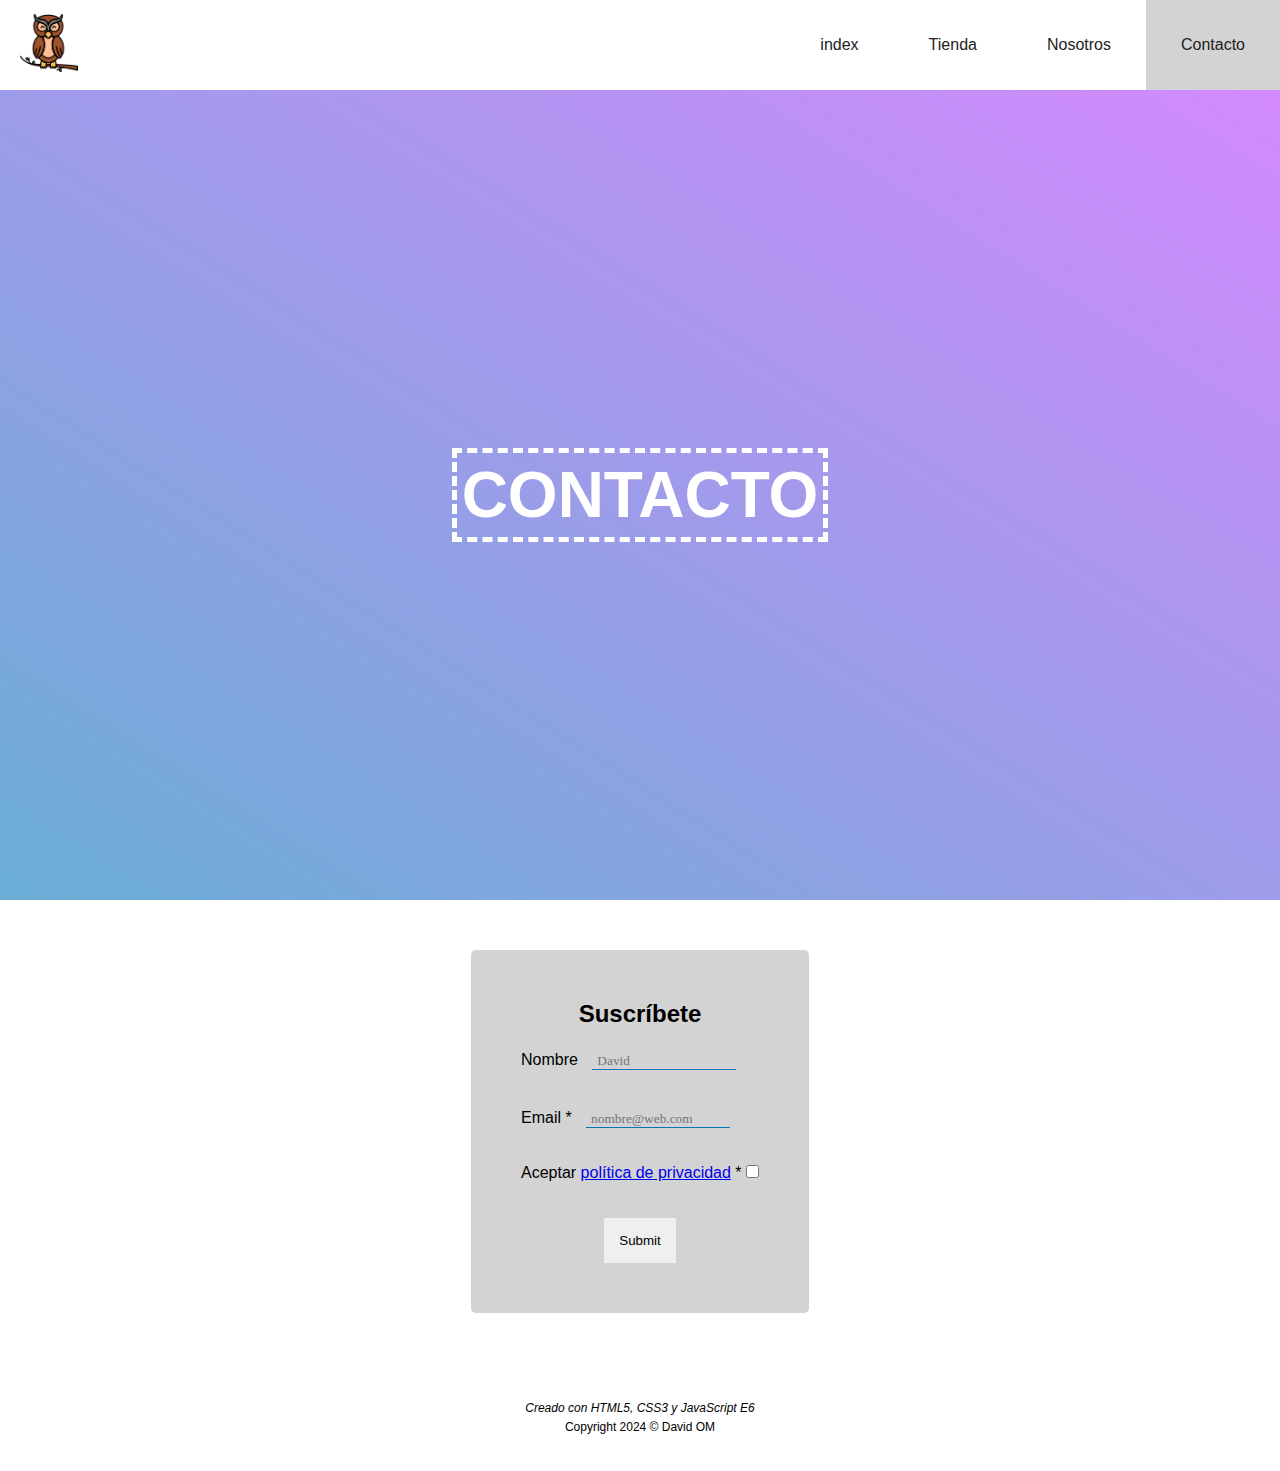
<file: ejemplo mie 14/contacto.html>
<!DOCTYPE html>
<html lang="es">
    <head>
        <meta charset="utf-8">
        <meta name="viewport" content="width=device-width, initial-scale=1.0">
        <meta name="name" content="Contacto - Super Ejemplo">
        <meta name="description" content="La página de contacto de la web Super Ejemplo">
        <meta name="author" content="David OM">

        <title>Contacto - Super Ejemplo</title>
        <link rel="icon" href="imagenes/owl.png">
        <link rel="stylesheet" href="estilos/estilos.css">
    </head>

    <body>
        <!--BARRA DE NAVEGACIÓN--------------->
        <nav>
            <a href="index.html"><img src="imagenes/owl.png" alt=""></a>
            <ul>
                <li><a href="index.html">index</a></li>
                <li><a href="tienda.html">Tienda</a></li>
                <li><a href="nosotros.html">Nosotros</a></li>
                <li><a class="pag-actual" href="contacto.html">Contacto</a></li>
            </ul>
        </nav>       

        <!--CABECERA--------------------------->
        <header>
            <h1 class="titulo-cabecera">CONTACTO</h1>
        </header>
        
        
        <!--CONTENIDO-------------------------->
        <main>
            <section class="sec-form">
                <h2>Suscríbete</h2>
                <form action="gracias.html" method="GET">
                    <label>
                        Nombre
                        <input class="form-texto" type="text" name="nombre" placeholder="David">
                    </label>
        
                    <br><br>
        
                    <label>
                        Email *
                        <input class="form-texto" type="email" name="correo" placeholder="nombre@web.com" required>
                    </label>
        
                    <br><br>
        
                    <label>
                        Aceptar <a href="privacidad.html">política de privacidad</a> *
                        <input id="caja-tick" type="checkbox" name="privacidad" required>
                    </label>
        
                    <br><br> <!--Esta etiqueta me permite forzar un salto de línea-->
        
                    <input id="btn-mandar" type="submit"> <!--Tipo submit es el botón de enviar-->
                </form> 
            </section>    
        </main>           

        <!--PIÉ DE PÁGINA---------------------->
        <footer>
            <p><i>Creado con HTML5, CSS3 y JavaScript E6</i></p>
            <p>Copyright 2024 &copy; David OM</p>
        </footer>
    </body>
</html>
</file>
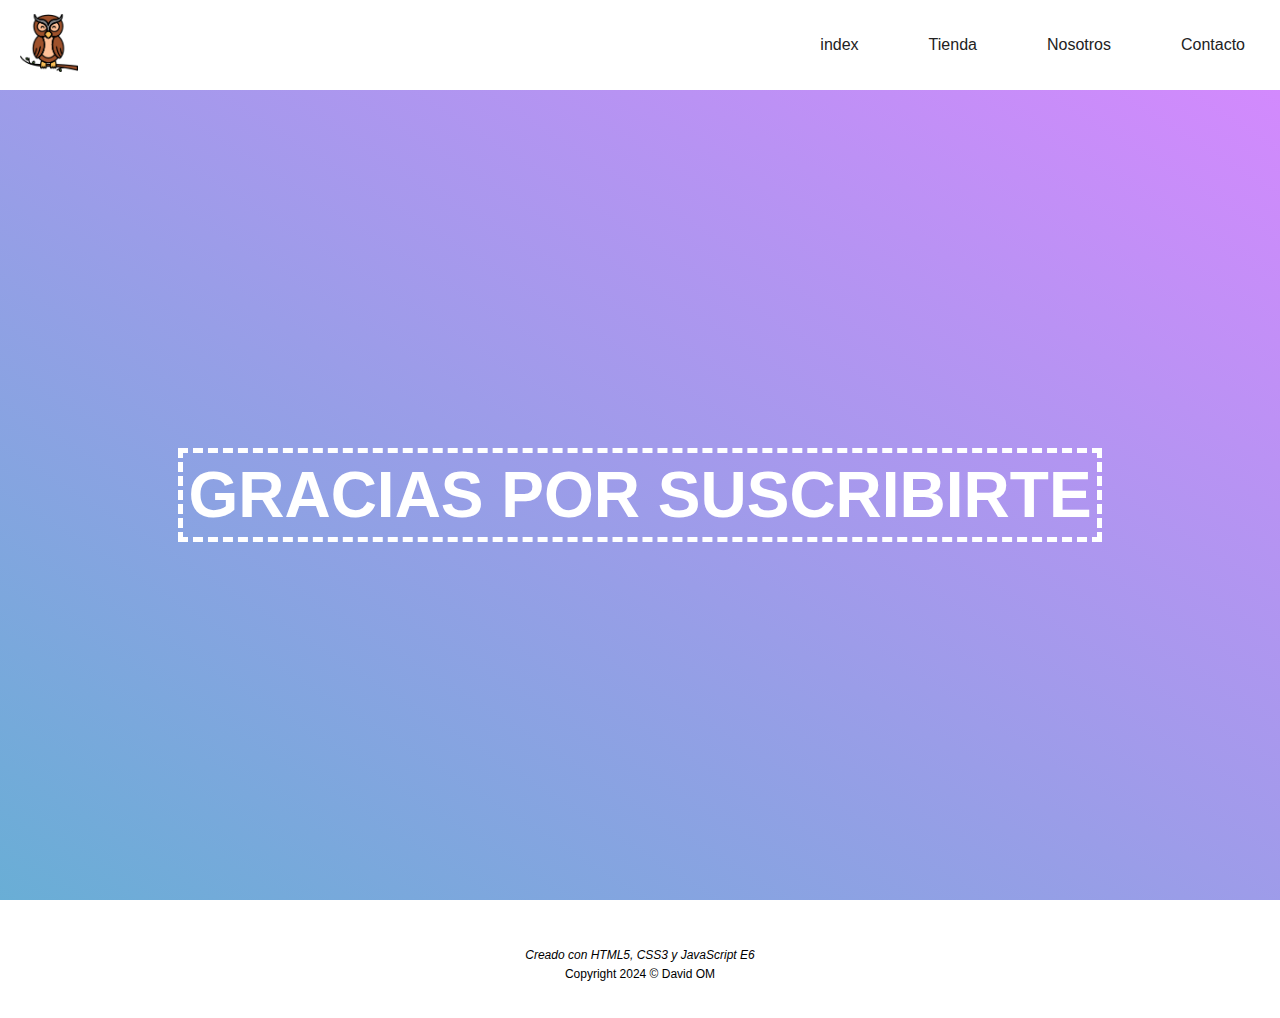
<file: ejemplo mie 14/gracias.html>
<!DOCTYPE html>
<html lang="es">
    <head>
        <meta charset="utf-8">
        <meta name="viewport" content="width=device-width, initial-scale=1.0">
        <meta name="name" content="Contacto - Super Ejemplo">
        <meta name="description" content="La página de contacto de la web Super Ejemplo">
        <meta name="author" content="David OM">

        <title>Contacto - Super Ejemplo</title>
        <link rel="icon" href="imagenes/owl.png">
        <link rel="stylesheet" href="estilos/estilos.css">
    </head>

    <body>
        <!--BARRA DE NAVEGACIÓN--------------->
        <nav>
            <a href="index.html"><img src="imagenes/owl.png" alt=""></a>
            <ul>
                <li><a href="index.html">index</a></li>
                <li><a href="tienda.html">Tienda</a></li>
                <li><a href="nosotros.html">Nosotros</a></li>
                <li><a href="contacto.html">Contacto</a></li>
            </ul>
        </nav>

        <!--CABECERA--------------------------->
        <header>
            <h1 class="titulo-cabecera">GRACIAS POR SUSCRIBIRTE</h1>
        </header>
        
        <!--CONTENIDO-------------------------->  
        <main>
            <section></section>
        </main>

        <!--PIÉ DE PÁGINA---------------------->
        <footer>
            <p><i>Creado con HTML5, CSS3 y JavaScript E6</i></p>
            <p>Copyright 2024 &copy; David OM</p>
        </footer>
    </body>
</html>
</file>
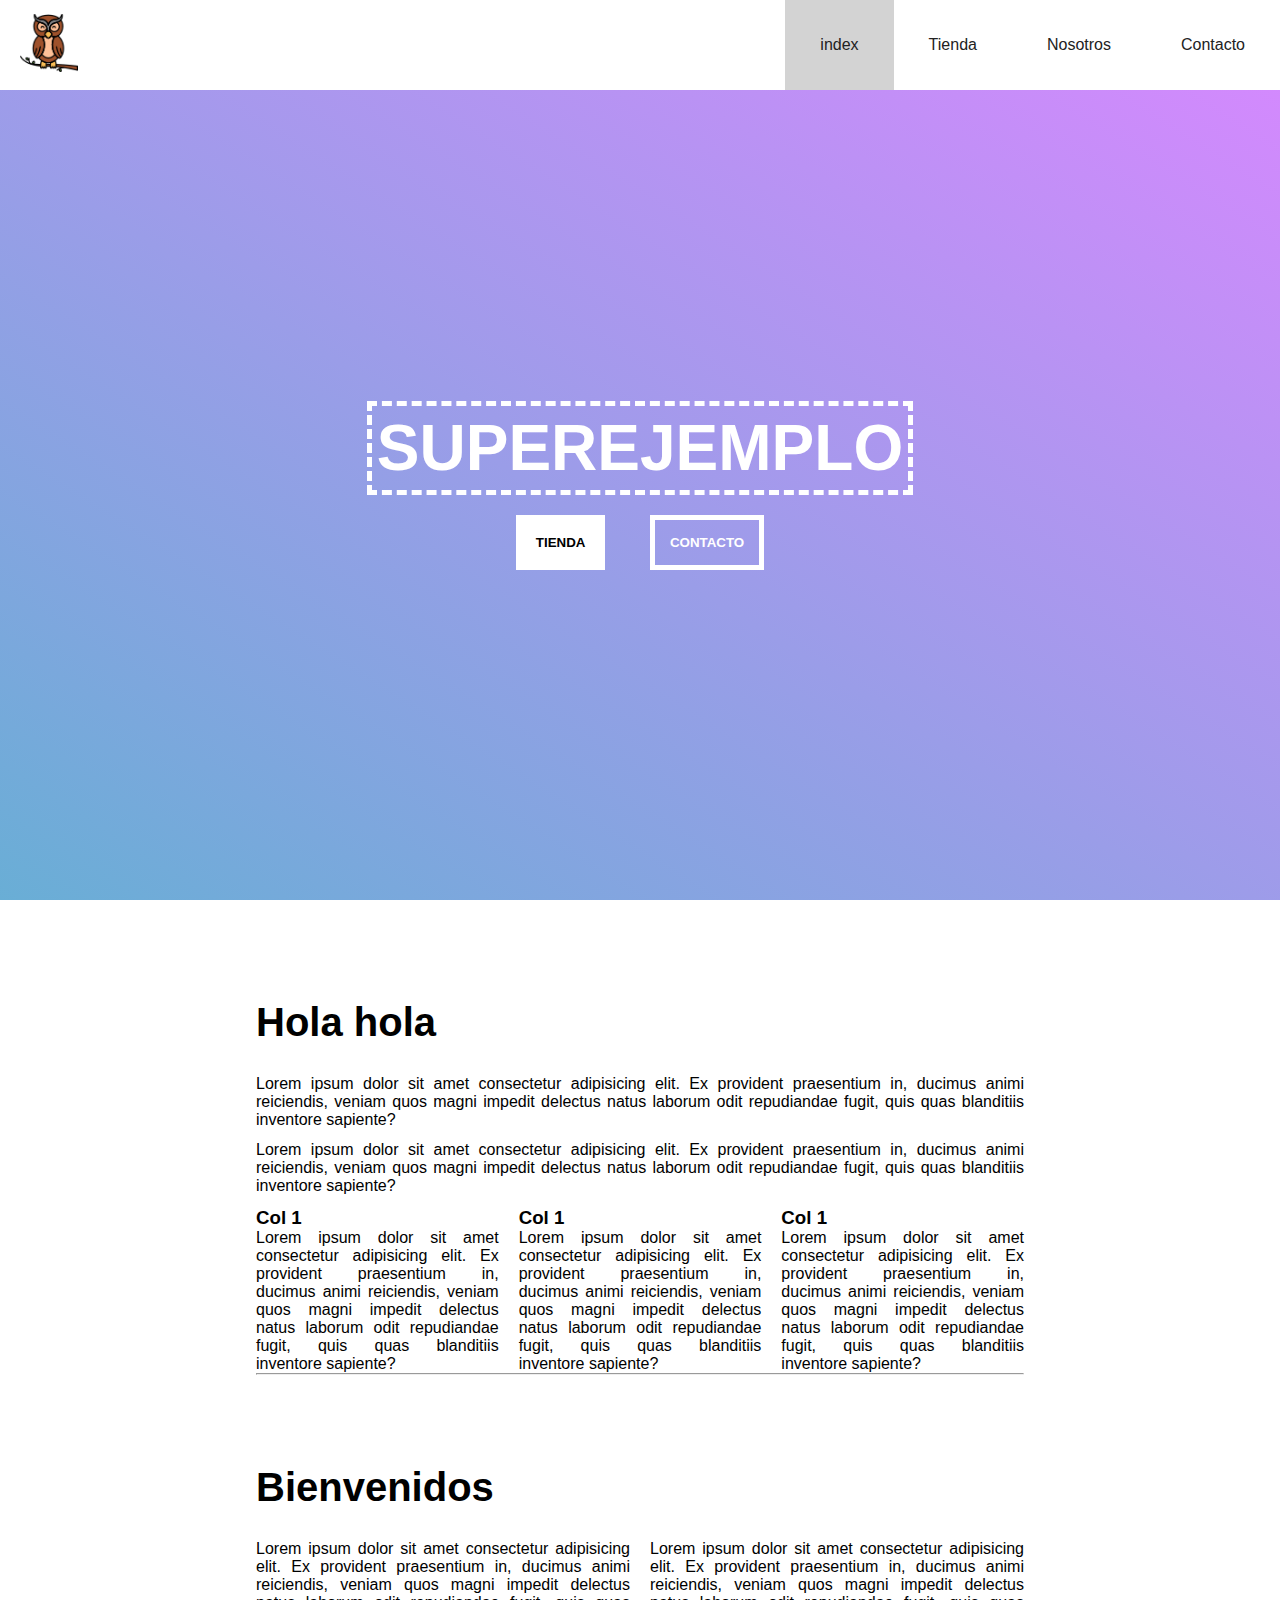
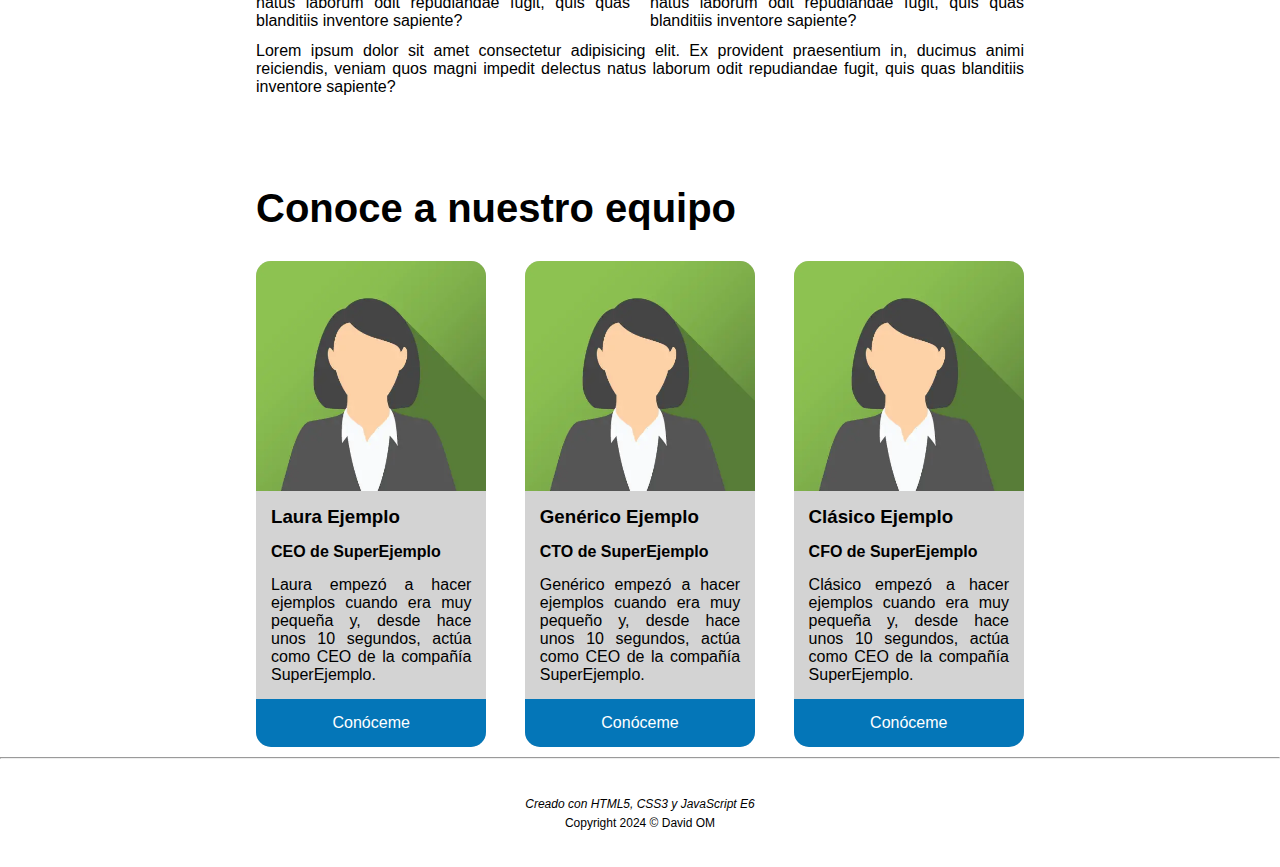
<file: ejemplo mie 14/inicio.html>
<!DOCTYPE html>
<html lang="es">
    <head>
        <meta charset="utf-8">
        <meta name="viewport" content="width=device-width, initial-scale=1.0">
        <meta name="name" content="Super Ejemplo">
        <meta name="description" content="La página que David va a utilizar para los ejemplos en clase.">
        <meta name="author" content="David OM">

        <title>Super Ejemplo</title>
        <link rel="icon" href="imagenes/owl.png">
        <link rel="stylesheet" href="estilos/estilos.css">
    </head>

    <body>
        <!--BARRA DE NAVEGACIÓN--------------->
        <nav>
            <a href="index.html"><img src="imagenes/owl.png" alt=""></a>
            <ul>
                <li><a class="pag-actual" href="index.html">index</a></li>
                <li class="btn-desplegable">
                    <a href="tienda.html">Tienda</a>
                    <div class="menu-desplegable">
                        <p>Búho de combate 1</p>
                        <p>Búho de combate 2</p>
                        <p>Búho de combate 3</p>
                    </div>
                </li>
                <li><a href="nosotros.html">Nosotros</a></li>
                <li><a href="contacto.html">Contacto</a></li>
            </ul>
        </nav>

        <!--CABECERA--------------------------->
        <header>
            <h1 class="titulo-cabecera">SUPEREJEMPLO</h1>
            <div>
                <button class="btn-relleno">TIENDA</button>
                <button class="btn-vacio">CONTACTO</button>
            </div>            
        </header>
        
        <!--CONTENIDO-------------------------->
        <main>
            <section class="sec-texto">
                <h2>Hola hola</h2>
                <p>Lorem ipsum dolor sit amet consectetur adipisicing elit. Ex provident praesentium in, ducimus animi reiciendis, veniam quos magni impedit delectus natus laborum odit repudiandae fugit, quis quas blanditiis inventore sapiente?</p>
                <p>Lorem ipsum dolor sit amet consectetur adipisicing elit. Ex provident praesentium in, ducimus animi reiciendis, veniam quos magni impedit delectus natus laborum odit repudiandae fugit, quis quas blanditiis inventore sapiente?</p>
                <div class="columna">
                    <div>
                        <h3>Col 1</h3>
                        <p>Lorem ipsum dolor sit amet consectetur adipisicing elit. Ex provident praesentium in, ducimus animi reiciendis, veniam quos magni impedit delectus natus laborum odit repudiandae fugit, quis quas blanditiis inventore sapiente?</p>
                    </div>
                    <div>
                        <h3>Col 1</h3>
                        <p>Lorem ipsum dolor sit amet consectetur adipisicing elit. Ex provident praesentium in, ducimus animi reiciendis, veniam quos magni impedit delectus natus laborum odit repudiandae fugit, quis quas blanditiis inventore sapiente?</p>
                    </div>
                    <div>
                        <h3>Col 1</h3>
                        <p>Lorem ipsum dolor sit amet consectetur adipisicing elit. Ex provident praesentium in, ducimus animi reiciendis, veniam quos magni impedit delectus natus laborum odit repudiandae fugit, quis quas blanditiis inventore sapiente?</p>
                    </div>
                </div>
            </section>
            <hr>
            <section class="sec-texto">
                <h2>Bienvenidos</h2>
                <div class="columna">
                    <p>Lorem ipsum dolor sit amet consectetur adipisicing elit. Ex provident praesentium in, ducimus animi reiciendis, veniam quos magni impedit delectus natus laborum odit repudiandae fugit, quis quas blanditiis inventore sapiente?</p>
                    <p>Lorem ipsum dolor sit amet consectetur adipisicing elit. Ex provident praesentium in, ducimus animi reiciendis, veniam quos magni impedit delectus natus laborum odit repudiandae fugit, quis quas blanditiis inventore sapiente?</p>
                </div>
                <p>Lorem ipsum dolor sit amet consectetur adipisicing elit. Ex provident praesentium in, ducimus animi reiciendis, veniam quos magni impedit delectus natus laborum odit repudiandae fugit, quis quas blanditiis inventore sapiente?</p>
            </section>
            <!--CONOCE A NUESTRO EQUIPO-->
            <section class="sec-texto">

                <h2>Conoce a nuestro equipo</h2>

                <section class="sec-tarjeta">

                    <div class="tarjeta">
                        <img src="imagenes/img_avatar.webp" alt="">
                        <h3>Laura Ejemplo</h3>
                        <h4>CEO de SuperEjemplo</h4>
                        <p>Laura empezó a hacer ejemplos cuando era muy pequeña y, desde hace unos 10 segundos, actúa como CEO de la compañía SuperEjemplo.</p>
                        <a href="">Conóceme</a>
                    </div>

                    <div class="tarjeta">
                        <img src="imagenes/img_avatar.webp" alt="">
                        <h3>Genérico Ejemplo</h3>
                        <h4>CTO de SuperEjemplo</h4>
                        <p>Genérico empezó a hacer ejemplos cuando era muy pequeño y, desde hace unos 10 segundos, actúa como CEO de la compañía SuperEjemplo.</p>
                        <a href="">Conóceme</a>
                    </div>

                    <div class="tarjeta">
                        <img src="imagenes/img_avatar.webp" alt="">
                        <h3>Clásico Ejemplo</h3>
                        <h4>CFO de SuperEjemplo</h4>
                        <p>Clásico empezó a hacer ejemplos cuando era muy pequeña y, desde hace unos 10 segundos, actúa como CEO de la compañía SuperEjemplo.</p>
                        <a href="">Conóceme</a>
                    </div>

                </section>

            </section>
        </main>

        <hr>

        <!--PIÉ DE PÁGINA---------------------->
        <footer>
            <p><i>Creado con HTML5, CSS3 y JavaScript E6</i></p>
            <p>Copyright 2024 &copy; David OM</p>
        </footer>
    </body>
</html>
</file>
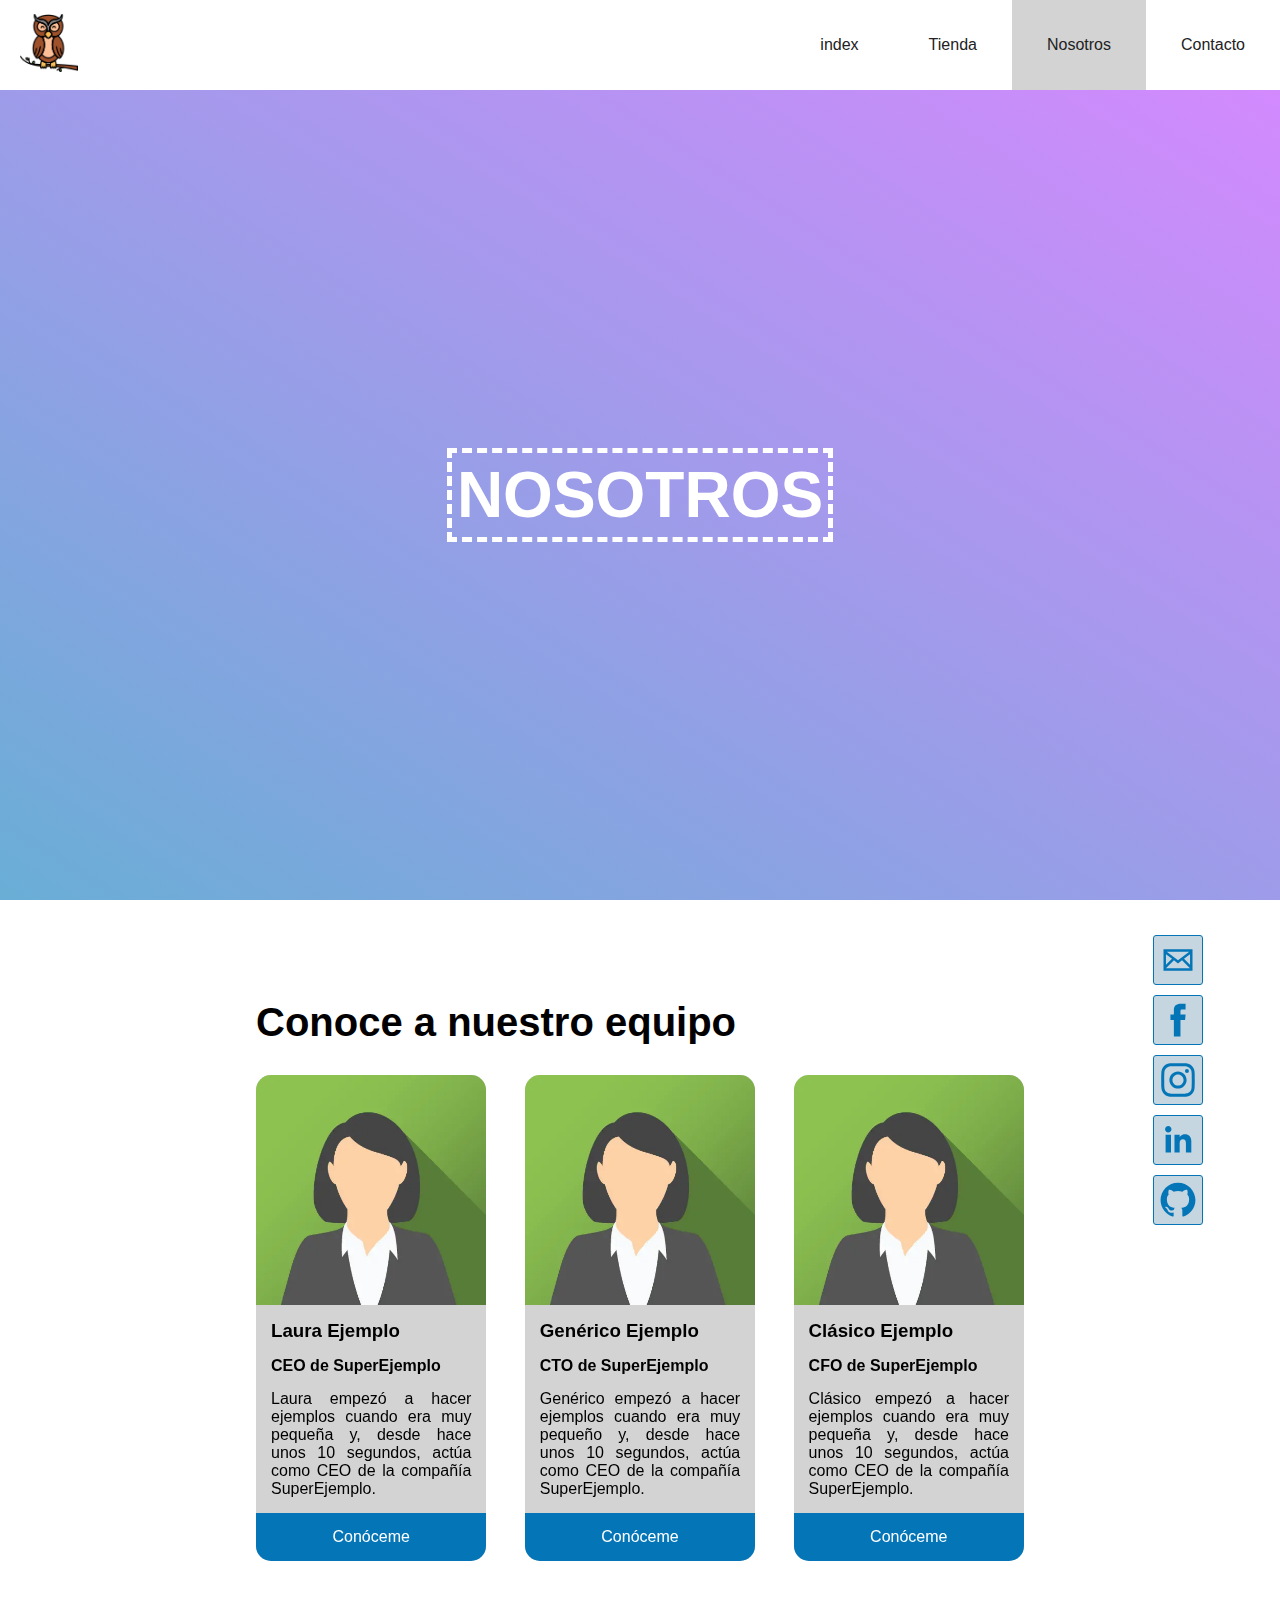
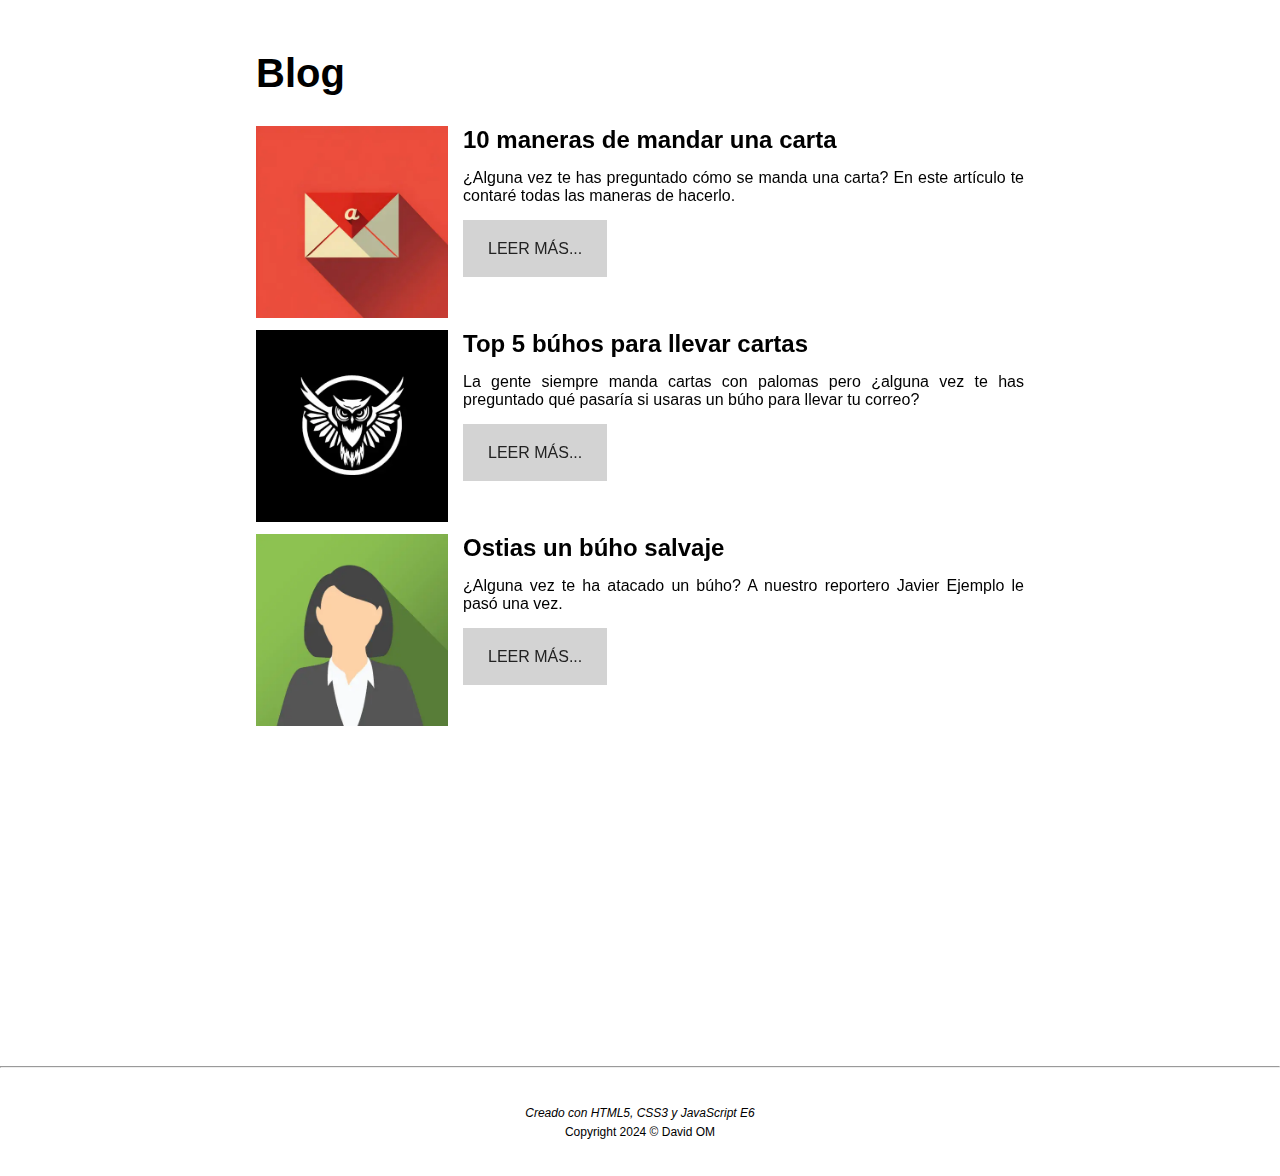
<file: ejemplo mie 14/nosotros.html>
<!DOCTYPE html>
<html lang="es">
    <head>
        <meta charset="utf-8">
        <meta name="viewport" content="width=device-width, initial-scale=1.0">
        <meta name="name" content="Nosotros - Super Ejemplo">
        <meta name="description" content="La página de nosotros dentro de Super Ejemplo.">
        <meta name="author" content="David OM">

        <title>Nosotros - Super Ejemplo</title>
        <link rel="icon" href="imagenes/owl.png">
        <link rel="stylesheet" href="estilos/estilos.css">
    </head>

    <body>
        <!--BARRA DE NAVEGACIÓN--------------->
        <nav>
            <a href="index.html"><img src="imagenes/owl.png" alt=""></a>
            <ul>
                <li><a href="index.html">index</a></li>
                <li><a href="tienda.html">Tienda</a></li>
                <li><a class="pag-actual" href="nosotros.html">Nosotros</a></li>
                <li><a href="contacto.html">Contacto</a></li>
            </ul>
        </nav>

        <!--CABECERA--------------------------->
        <header>
            <h1 class="titulo-cabecera">NOSOTROS</h1>
        </header>
        
        <!--CONTENIDO--------
        <style>
                        .menu-desplegable {
                            display: none;
                            background-color: white;

                            p {
                                padding: 15px;
                                transition: all .5s ease;

                                &:hover {
                                    background-color: #d3d3d3;
                                }
                            }

                            a {
                                padding: 15px;

                                &:hover {
                                    background-color: transparent;
                                }
                            }                            
                        }
                        .btn-desplegable:hover .menu-desplegable {
                            display: block;
                            position: fixed;
                            top: 10vh;
                        }
                    </style>    
        ------------------>
        <main>
            <!--CONOCE A NUESTRO EQUIPO-->
            <section class="sec-texto">

                <h2>Conoce a nuestro equipo</h2>

                <section class="sec-tarjeta">

                    <div class="tarjeta">
                        <img src="imagenes/img_avatar.webp" alt="">
                        <h3>Laura Ejemplo</h3>
                        <h4>CEO de SuperEjemplo</h4>
                        <p>Laura empezó a hacer ejemplos cuando era muy pequeña y, desde hace unos 10 segundos, actúa como CEO de la compañía SuperEjemplo.</p>
                        <a href="">Conóceme</a>
                    </div>

                    <div class="tarjeta">
                        <img src="imagenes/img_avatar.webp" alt="">
                        <h3>Genérico Ejemplo</h3>
                        <h4>CTO de SuperEjemplo</h4>
                        <p>Genérico empezó a hacer ejemplos cuando era muy pequeño y, desde hace unos 10 segundos, actúa como CEO de la compañía SuperEjemplo.</p>
                        <a href="">Conóceme</a>
                    </div>

                    <div class="tarjeta">
                        <img src="imagenes/img_avatar.webp" alt="">
                        <h3>Clásico Ejemplo</h3>
                        <h4>CFO de SuperEjemplo</h4>
                        <p>Clásico empezó a hacer ejemplos cuando era muy pequeña y, desde hace unos 10 segundos, actúa como CEO de la compañía SuperEjemplo.</p>
                        <a href="">Conóceme</a>
                    </div>

                </section>

            </section>

            <!--SECCIÓN DEL BLOG-->
            <section class="sec-texto">

                <h2>Blog</h2>

                <article>
                    <img src="imagenes/email.webp" alt="Una imagen plana de un sobre">
                    <div>
                        <h2>10 maneras de mandar una carta</h2>
                        <p>¿Alguna vez te has preguntado cómo se manda una carta? En este artículo te contaré todas las maneras de hacerlo.</p>
                        <a href="">LEER MÁS...</a>
                    </div>                    
                </article>

                <article>
                    <img src="imagenes/company-owl.webp" alt="">
                    <div>
                        <h2>Top 5 búhos para llevar cartas</h2>
                        <p>La gente siempre manda cartas con palomas pero ¿alguna vez te has preguntado qué pasaría si usaras un búho para llevar tu correo?</p>
                        <a href="">LEER MÁS...</a>
                    </div>                    
                </article>

                <article>
                    <img src="imagenes/img_avatar.webp" alt="">
                    <div>
                        <h2>Ostias un búho salvaje</h2>
                        <p>¿Alguna vez te ha atacado un búho? A nuestro reportero Javier Ejemplo le pasó una vez.</p>
                        <a href="">LEER MÁS...</a>
                    </div>                    
                </article>

            </section>

            <!--ICONOS SOCIALES-->
            <section class="iconos-sociales">
                <a href="">
                    <!--Email-->
                    <svg viewbox="0 0 512 512" preserveAspectRatio="xMidYMid meet" width="512" height="512">
                        <path d="M101.3 141.6v228.9h0.3 308.4 0.8V141.6H101.3zM375.7 167.8l-119.7 91.5 -119.6-91.5H375.7zM127.6 194.1l64.1 49.1 -64.1 64.1V194.1zM127.8 344.2l84.9-84.9 43.2 33.1 43-32.9 84.7 84.7L127.8 344.2 127.8 344.2zM384.4 307.8l-64.4-64.4 64.4-49.3V307.8z"></path>
                    </svg>
                </a>
                <a href="">
                    <!--Facebook-->
                    <svg viewbox="0 0 512 512" preserveAspectRatio="xMidYMid meet" width="512" height="512">
                        <path d="M211.9 197.4h-36.7v59.9h36.7V433.1h70.5V256.5h49.2l5.2-59.1h-54.4c0 0 0-22.1 0-33.7 0-13.9 2.8-19.5 16.3-19.5 10.9 0 38.2 0 38.2 0V82.9c0 0-40.2 0-48.8 0 -52.5 0-76.1 23.1-76.1 67.3C211.9 188.8 211.9 197.4 211.9 197.4z"></path>
                    </svg>
                </a>
                <a href="">
                    <!--Instagram-->
                    <svg viewbox="0 0 512 512" preserveAspectRatio="xMidYMid meet" width="512" height="512">
                        <path d="M256 109.3c47.8 0 53.4 0.2 72.3 1 17.4 0.8 26.9 3.7 33.2 6.2 8.4 3.2 14.3 7.1 20.6 13.4 6.3 6.3 10.1 12.2 13.4 20.6 2.5 6.3 5.4 15.8 6.2 33.2 0.9 18.9 1 24.5 1 72.3s-0.2 53.4-1 72.3c-0.8 17.4-3.7 26.9-6.2 33.2 -3.2 8.4-7.1 14.3-13.4 20.6 -6.3 6.3-12.2 10.1-20.6 13.4 -6.3 2.5-15.8 5.4-33.2 6.2 -18.9 0.9-24.5 1-72.3 1s-53.4-0.2-72.3-1c-17.4-0.8-26.9-3.7-33.2-6.2 -8.4-3.2-14.3-7.1-20.6-13.4 -6.3-6.3-10.1-12.2-13.4-20.6 -2.5-6.3-5.4-15.8-6.2-33.2 -0.9-18.9-1-24.5-1-72.3s0.2-53.4 1-72.3c0.8-17.4 3.7-26.9 6.2-33.2 3.2-8.4 7.1-14.3 13.4-20.6 6.3-6.3 12.2-10.1 20.6-13.4 6.3-2.5 15.8-5.4 33.2-6.2C202.6 109.5 208.2 109.3 256 109.3M256 77.1c-48.6 0-54.7 0.2-73.8 1.1 -19 0.9-32.1 3.9-43.4 8.3 -11.8 4.6-21.7 10.7-31.7 20.6 -9.9 9.9-16.1 19.9-20.6 31.7 -4.4 11.4-7.4 24.4-8.3 43.4 -0.9 19.1-1.1 25.2-1.1 73.8 0 48.6 0.2 54.7 1.1 73.8 0.9 19 3.9 32.1 8.3 43.4 4.6 11.8 10.7 21.7 20.6 31.7 9.9 9.9 19.9 16.1 31.7 20.6 11.4 4.4 24.4 7.4 43.4 8.3 19.1 0.9 25.2 1.1 73.8 1.1s54.7-0.2 73.8-1.1c19-0.9 32.1-3.9 43.4-8.3 11.8-4.6 21.7-10.7 31.7-20.6 9.9-9.9 16.1-19.9 20.6-31.7 4.4-11.4 7.4-24.4 8.3-43.4 0.9-19.1 1.1-25.2 1.1-73.8s-0.2-54.7-1.1-73.8c-0.9-19-3.9-32.1-8.3-43.4 -4.6-11.8-10.7-21.7-20.6-31.7 -9.9-9.9-19.9-16.1-31.7-20.6 -11.4-4.4-24.4-7.4-43.4-8.3C310.7 77.3 304.6 77.1 256 77.1L256 77.1z"></path>
                        <path d="M256 164.1c-50.7 0-91.9 41.1-91.9 91.9s41.1 91.9 91.9 91.9 91.9-41.1 91.9-91.9S306.7 164.1 256 164.1zM256 315.6c-32.9 0-59.6-26.7-59.6-59.6s26.7-59.6 59.6-59.6 59.6 26.7 59.6 59.6S288.9 315.6 256 315.6z"></path>
                        <circle cx="351.5" cy="160.5" r="21.5"></circle>
                    </svg>
                </a>                
                <a href="">
                    <!--LinkedIn-->
                    <svg viewbox="0 0 512 512" preserveAspectRatio="xMidYMid meet" width="512" height="512">
                        <path d="M186.4 142.4c0 19-15.3 34.5-34.2 34.5 -18.9 0-34.2-15.4-34.2-34.5 0-19 15.3-34.5 34.2-34.5C171.1 107.9 186.4 123.4 186.4 142.4zM181.4 201.3h-57.8V388.1h57.8V201.3zM273.8 201.3h-55.4V388.1h55.4c0 0 0-69.3 0-98 0-26.3 12.1-41.9 35.2-41.9 21.3 0 31.5 15 31.5 41.9 0 26.9 0 98 0 98h57.5c0 0 0-68.2 0-118.3 0-50-28.3-74.2-68-74.2 -39.6 0-56.3 30.9-56.3 30.9v-25.2H273.8z"></path>
                    </svg>
                </a>
                <a href="">
                    <!--GitHub-->
                    <svg viewbox="0 0 512 512" preserveAspectRatio="xMidYMid meet" width="512" height="512">
                        <path d="M256 70.7c-102.6 0-185.9 83.2-185.9 185.9 0 82.1 53.3 151.8 127.1 176.4 9.3 1.7 12.3-4 12.3-8.9V389.4c-51.7 11.3-62.5-21.9-62.5-21.9 -8.4-21.5-20.6-27.2-20.6-27.2 -16.9-11.5 1.3-11.3 1.3-11.3 18.7 1.3 28.5 19.2 28.5 19.2 16.6 28.4 43.5 20.2 54.1 15.4 1.7-12 6.5-20.2 11.8-24.9 -41.3-4.7-84.7-20.6-84.7-91.9 0-20.3 7.3-36.9 19.2-49.9 -1.9-4.7-8.3-23.6 1.8-49.2 0 0 15.6-5 51.1 19.1 14.8-4.1 30.7-6.2 46.5-6.3 15.8 0.1 31.7 2.1 46.6 6.3 35.5-24 51.1-19.1 51.1-19.1 10.1 25.6 3.8 44.5 1.8 49.2 11.9 13 19.1 29.6 19.1 49.9 0 71.4-43.5 87.1-84.9 91.7 6.7 5.8 12.8 17.1 12.8 34.4 0 24.9 0 44.9 0 51 0 4.9 3 10.7 12.4 8.9 73.8-24.6 127-94.3 127-176.4C441.9 153.9 358.6 70.7 256 70.7z"></path>
                    </svg>
                </a>             
            </section>
        </main>

        <hr>

        <!--PIÉ DE PÁGINA---------------------->
        <footer>
            <p><i>Creado con HTML5, CSS3 y JavaScript E6</i></p>
            <p>Copyright 2024 &copy; David OM</p>
        </footer>
    </body>
</html>
</file>
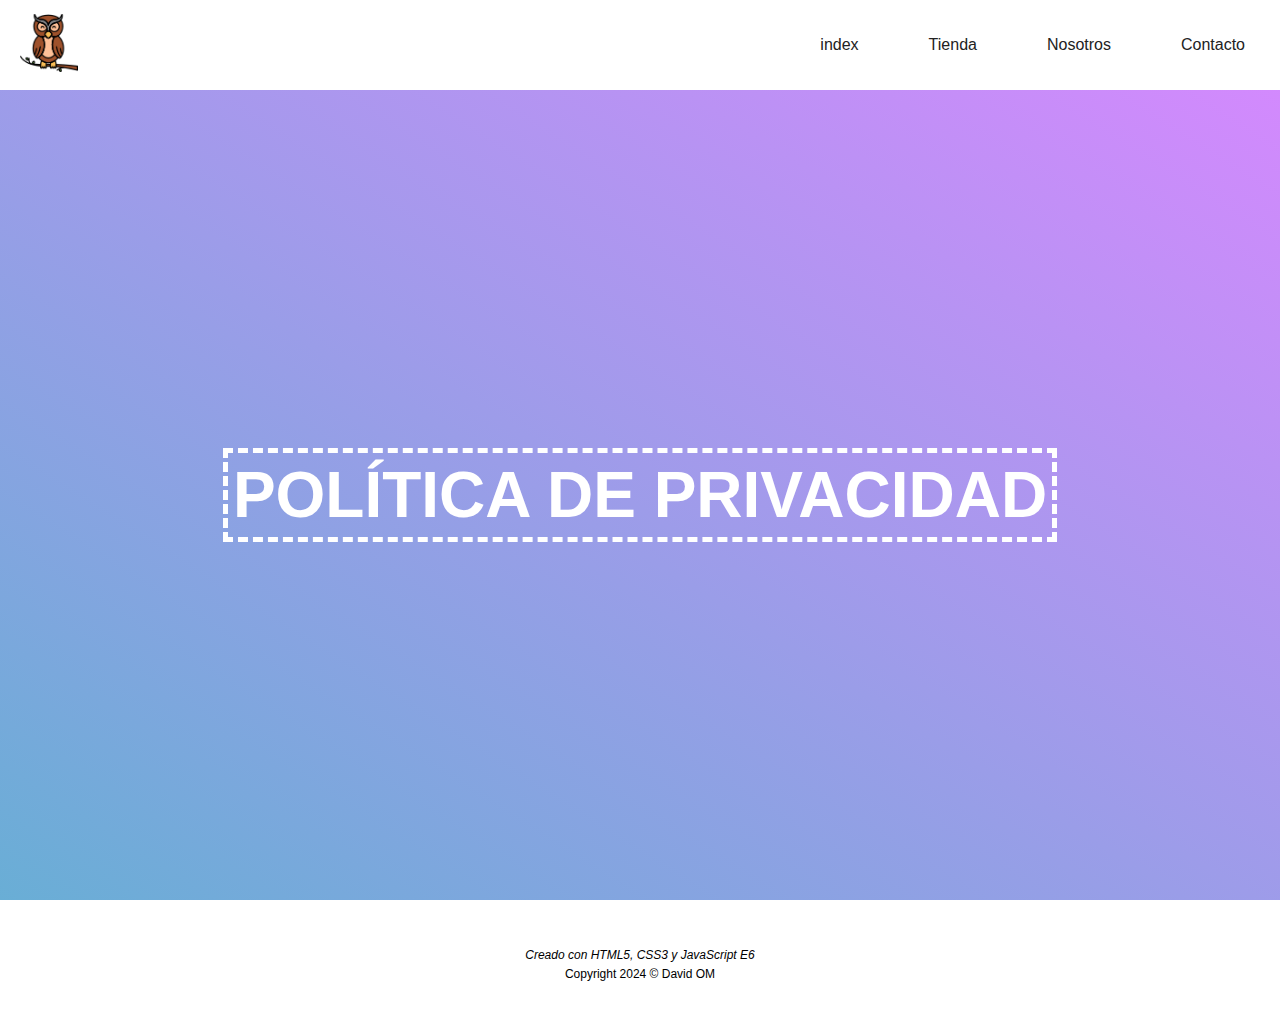
<file: ejemplo mie 14/privacidad.html>
<!DOCTYPE html>
<html lang="es">
    <head>
        <meta charset="utf-8">
        <meta name="viewport" content="width=device-width, initial-scale=1.0">
        <meta name="name" content="Super Ejemplo">
        <meta name="description" content="La página que David va a utilizar para los ejemplos en clase.">
        <meta name="author" content="David OM">

        <title>Super Ejemplo</title>
        <link rel="icon" href="imagenes/owl.png">
        <link rel="stylesheet" href="estilos/estilos.css">
    </head>

    <body>
        <!--BARRA DE NAVEGACIÓN--------------->
        <nav>
            <a href="index.html"><img src="imagenes/owl.png" alt=""></a>
            <ul>
                <li><a href="index.html">index</a></li>
                <li><a href="tienda.html">Tienda</a></li>
                <li><a href="nosotros.html">Nosotros</a></li>
                <li><a href="contacto.html">Contacto</a></li>
            </ul>
        </nav>

        <!--CABECERA--------------------------->
        <header>
            <h1 class="titulo-cabecera">POLÍTICA DE PRIVACIDAD</h1>
        </header>
        
        <!--CONTENIDO-------------------------->
        <main>
            <section></section>
        </main>

        <!--PIÉ DE PÁGINA---------------------->
        <footer>
            <p><i>Creado con HTML5, CSS3 y JavaScript E6</i></p>
            <p>Copyright 2024 &copy; David OM</p>
        </footer>
    </body>
</html>
</file>
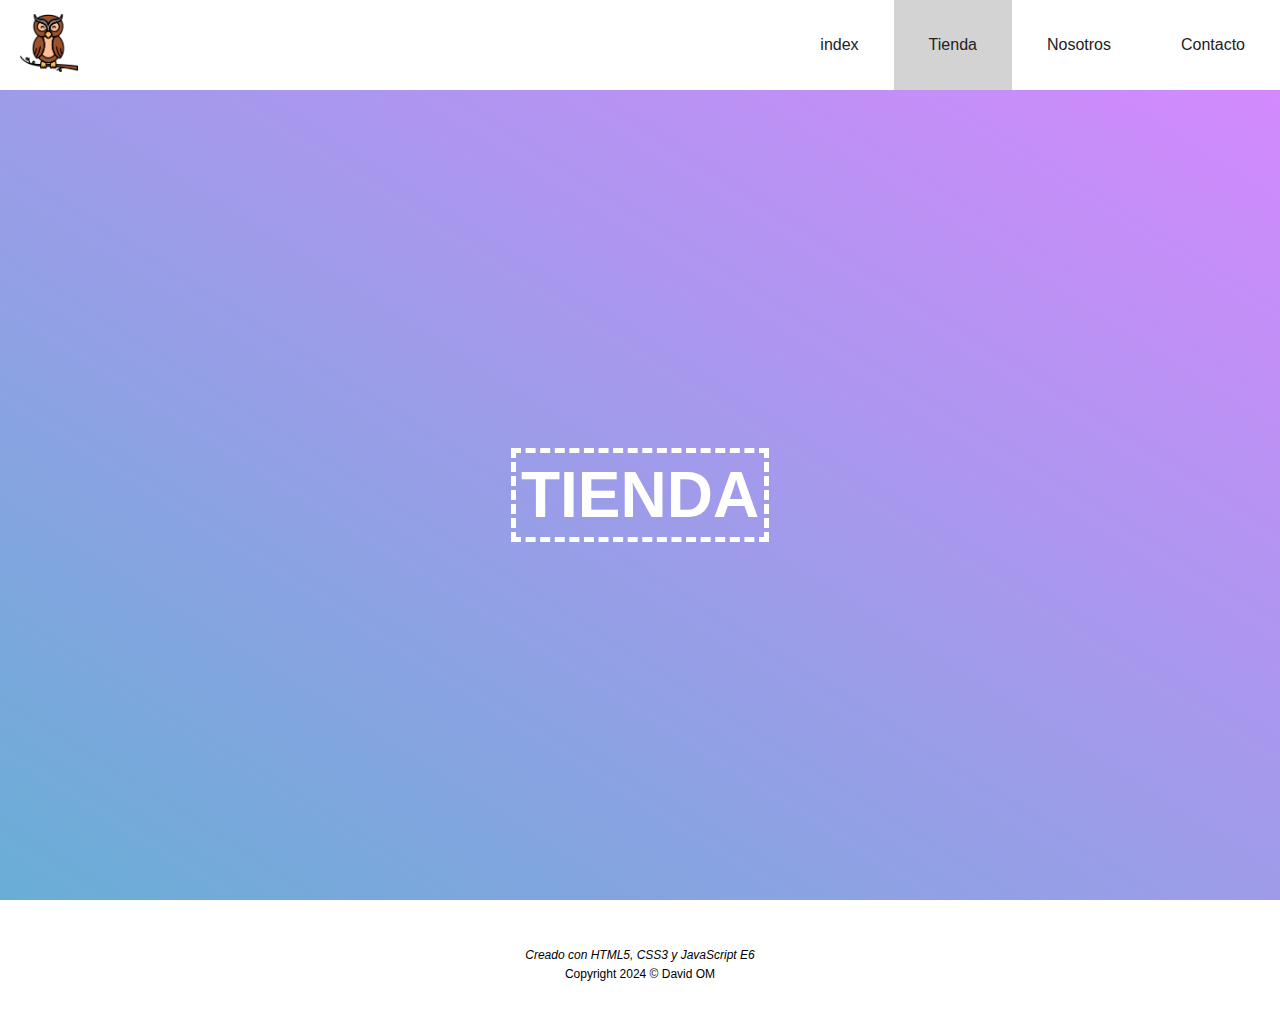
<file: ejemplo mie 14/tienda.html>
<!DOCTYPE html>
<html lang="es">
    <head>
        <meta charset="utf-8">
        <meta name="viewport" content="width=device-width, initial-scale=1.0">
        <meta name="name" content="Tienda - Super Ejemplo">
        <meta name="description" content="La tienda de la página de Super Ejemplo.">
        <meta name="author" content="David OM">

        <title>Tienda - Super Ejemplo</title>
        <link rel="icon" href="imagenes/owl.png">
        <link rel="stylesheet" href="estilos/estilos.css">
    </head>

    <body>
        <!--BARRA DE NAVEGACIÓN--------------->
        <nav>
            <a href="index.html"><img src="imagenes/owl.png" alt=""></a>
            <ul>
                <li><a href="index.html">index</a></li>
                <li><a class="pag-actual" href="tienda.html">Tienda</a></li>
                <li><a href="nosotros.html">Nosotros</a></li>
                <li><a href="contacto.html">Contacto</a></li>
            </ul>
        </nav> 

        <!--CABECERA--------------------------->
        <header>
            <h1 class="titulo-cabecera">TIENDA</h1>
        </header>
        

        <!--CONTENIDO-------------------------->
        <main>
        </main>

        <!--PIÉ DE PÁGINA---------------------->
        <footer>
            <p><i>Creado con HTML5, CSS3 y JavaScript E6</i></p>
            <p>Copyright 2024 &copy; David OM</p>
        </footer>
    </body>
</html>
</file>
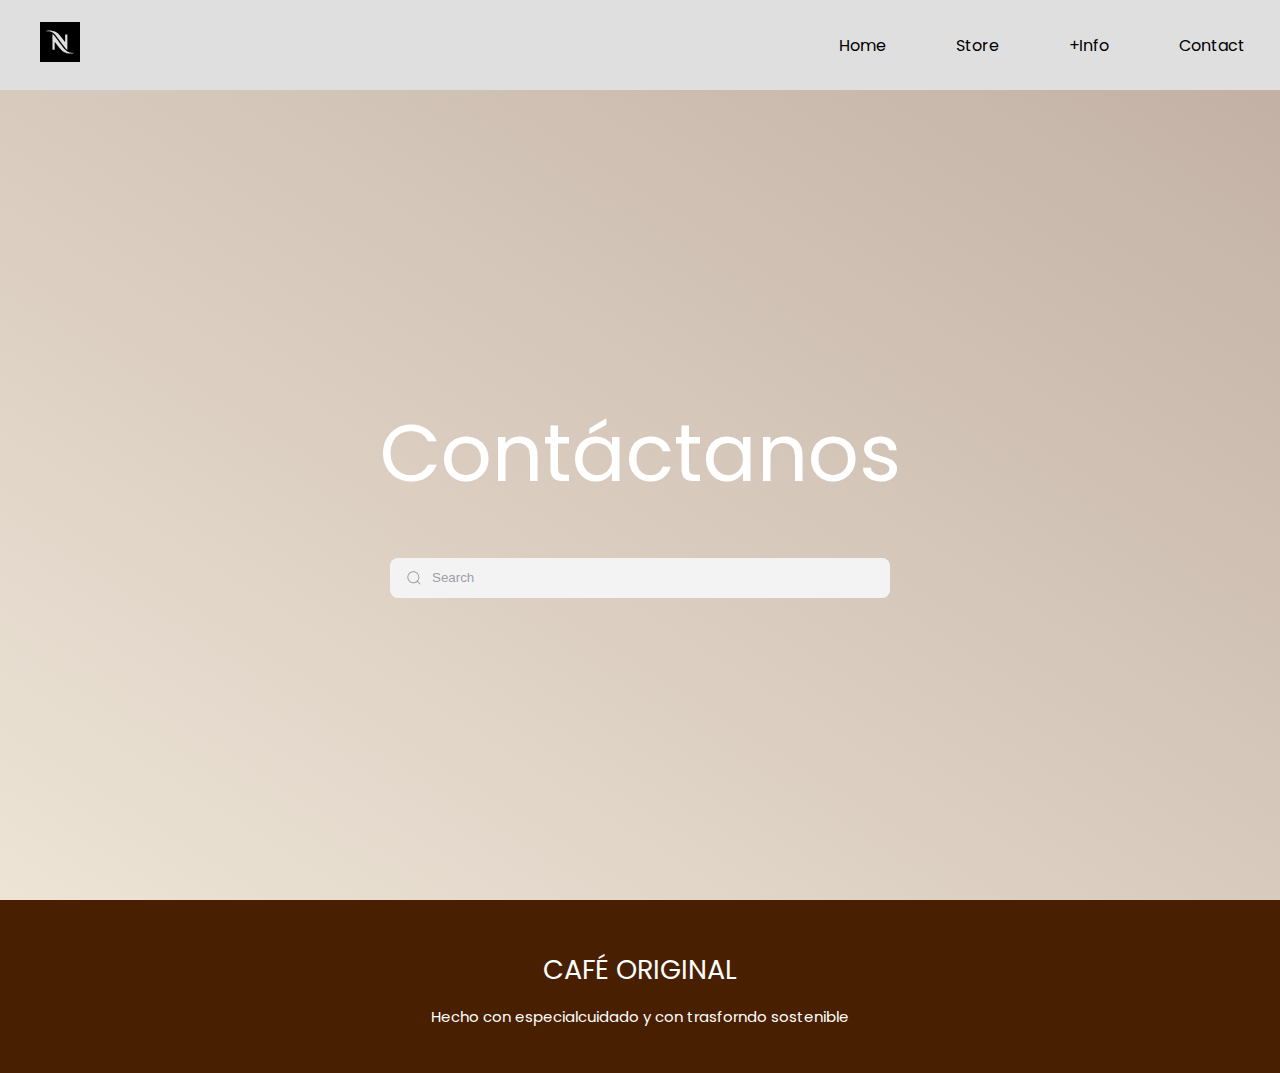
<file: nespresso/contacto.html>
<!DOCTYPE html>
<html lang="en">
<head>
     <meta charset="UTF-8">
     <meta name="viewport" content="width=device-width, initial-scale=1.0">
     <meta name="name" content="index">
     <meta name="description" content="Pagina principal">
     <meta name="author" content="Vicky">

     <title>Nespresso Contact</title>

     <link rel="icon" href="fotos/nespresso-3.svg">
     <link rel="stylesheet" href="styles/styles.css">

    <title>Contacto</title>
</head>


<body>
    <nav class="menu">
        <a class="logo" href="index.html">
            <img src="fotos/nespresso-3 copia.svg" alt="nespresso-3" width="40px">
        </a>
    
        <ul>
             <li><a href="index.html">Home</a></li>
             <li><a href="tienda.html">Store</a></li>
             <li><a href="nosotros.html">+Info</a></li>
             <li><a href="contacto.html">Contact</a></li>
        </ul>
    </nav>

    <header>
        <h1 class="poppins-regular">Contáctanos</h1>
        <div class="group">
            <svg viewBox="0 0 24 24" aria-hidden="true" class="icon">
              <g>
                <path
                  d="M21.53 20.47l-3.66-3.66C19.195 15.24 20 13.214 20 11c0-4.97-4.03-9-9-9s-9 4.03-9 9 4.03 9 9 9c2.215 0 4.24-.804 5.808-2.13l3.66 3.66c.147.146.34.22.53.22s.385-.073.53-.22c.295-.293.295-.767.002-1.06zM3.5 11c0-4.135 3.365-7.5 7.5-7.5s7.5 3.365 7.5 7.5-3.365 7.5-7.5 7.5-7.5-3.365-7.5-7.5z"
                ></path>
              </g>
            </svg>
            <input class="input" type="search" placeholder="Search" />
        </div>
    </header>

    <div class="intro-cafes">
        <h2 class="poppins-regular">
            CAFÉ ORIGINAL
        </h2>
    </div>
    <div class="p-cafes">
        <p>Hecho con especialcuidado y con trasforndo sostenible</p>
    </div>

</body>
</html>
</file>
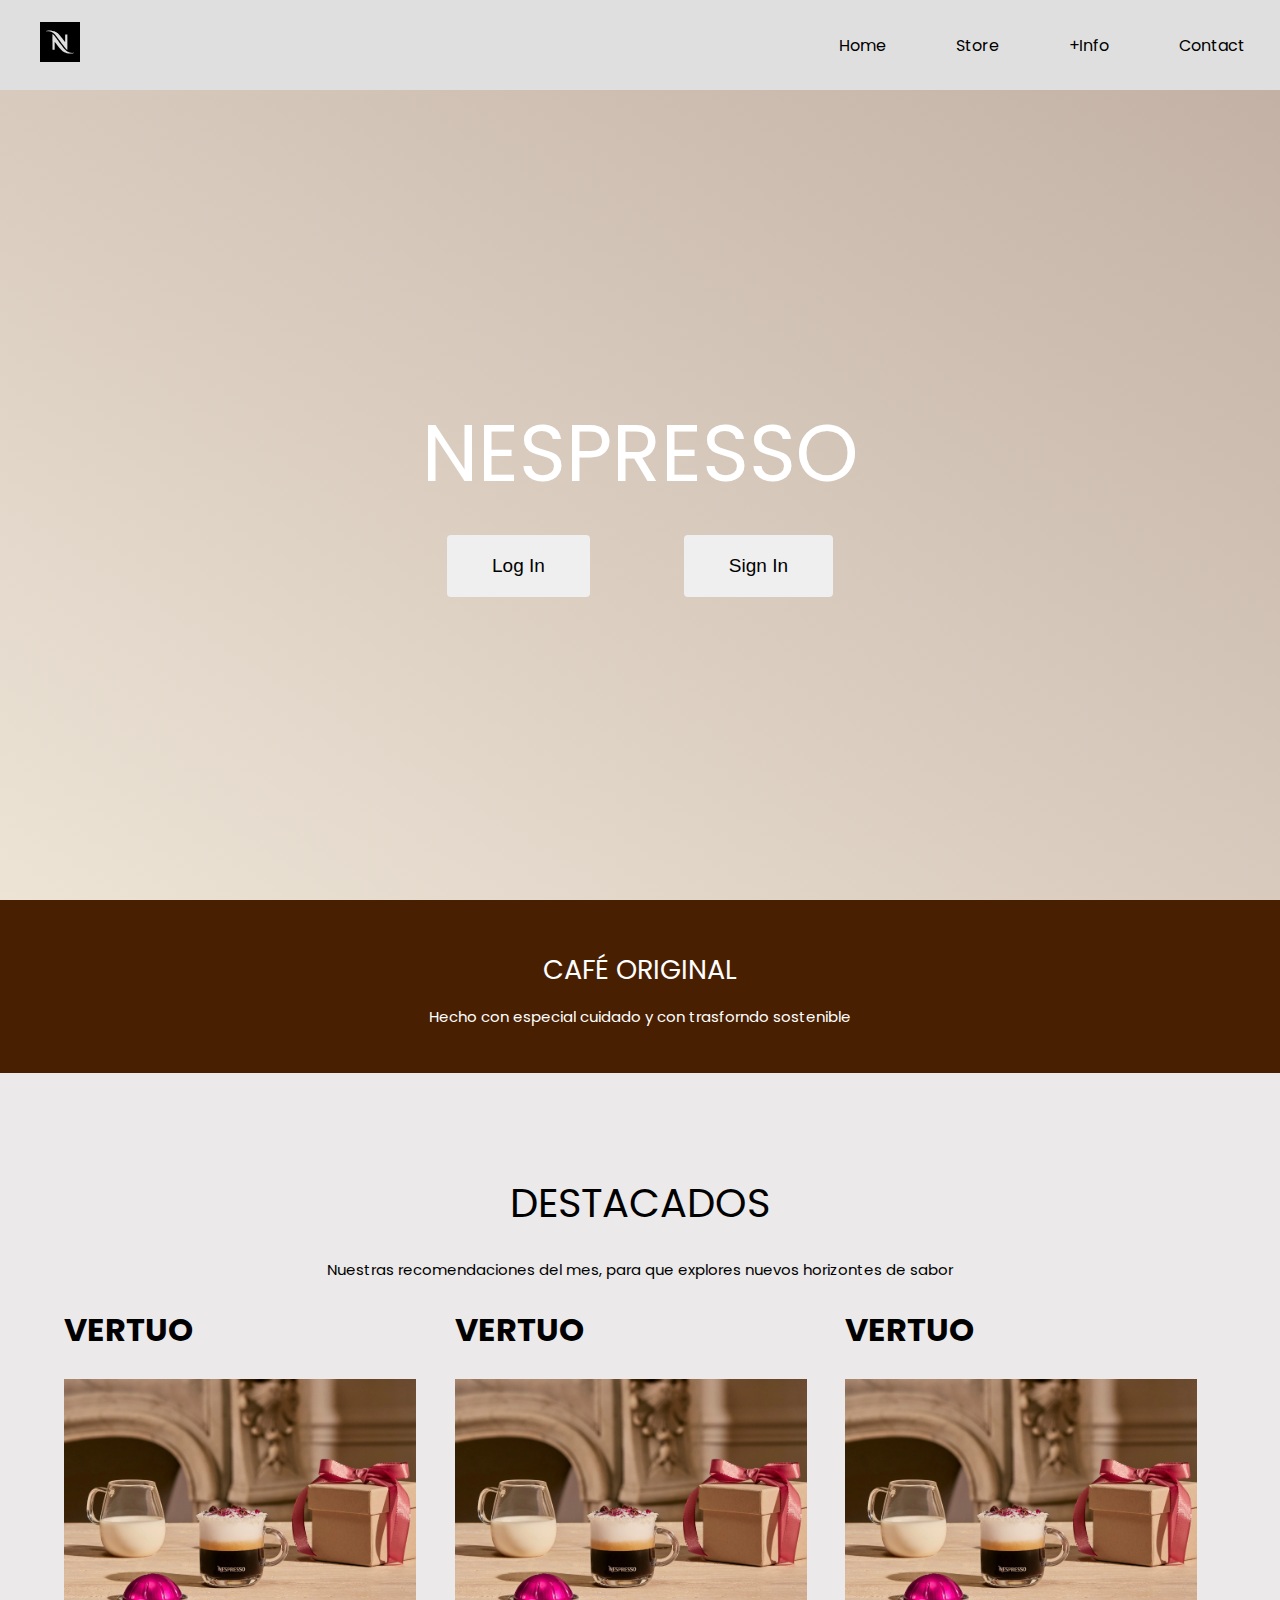
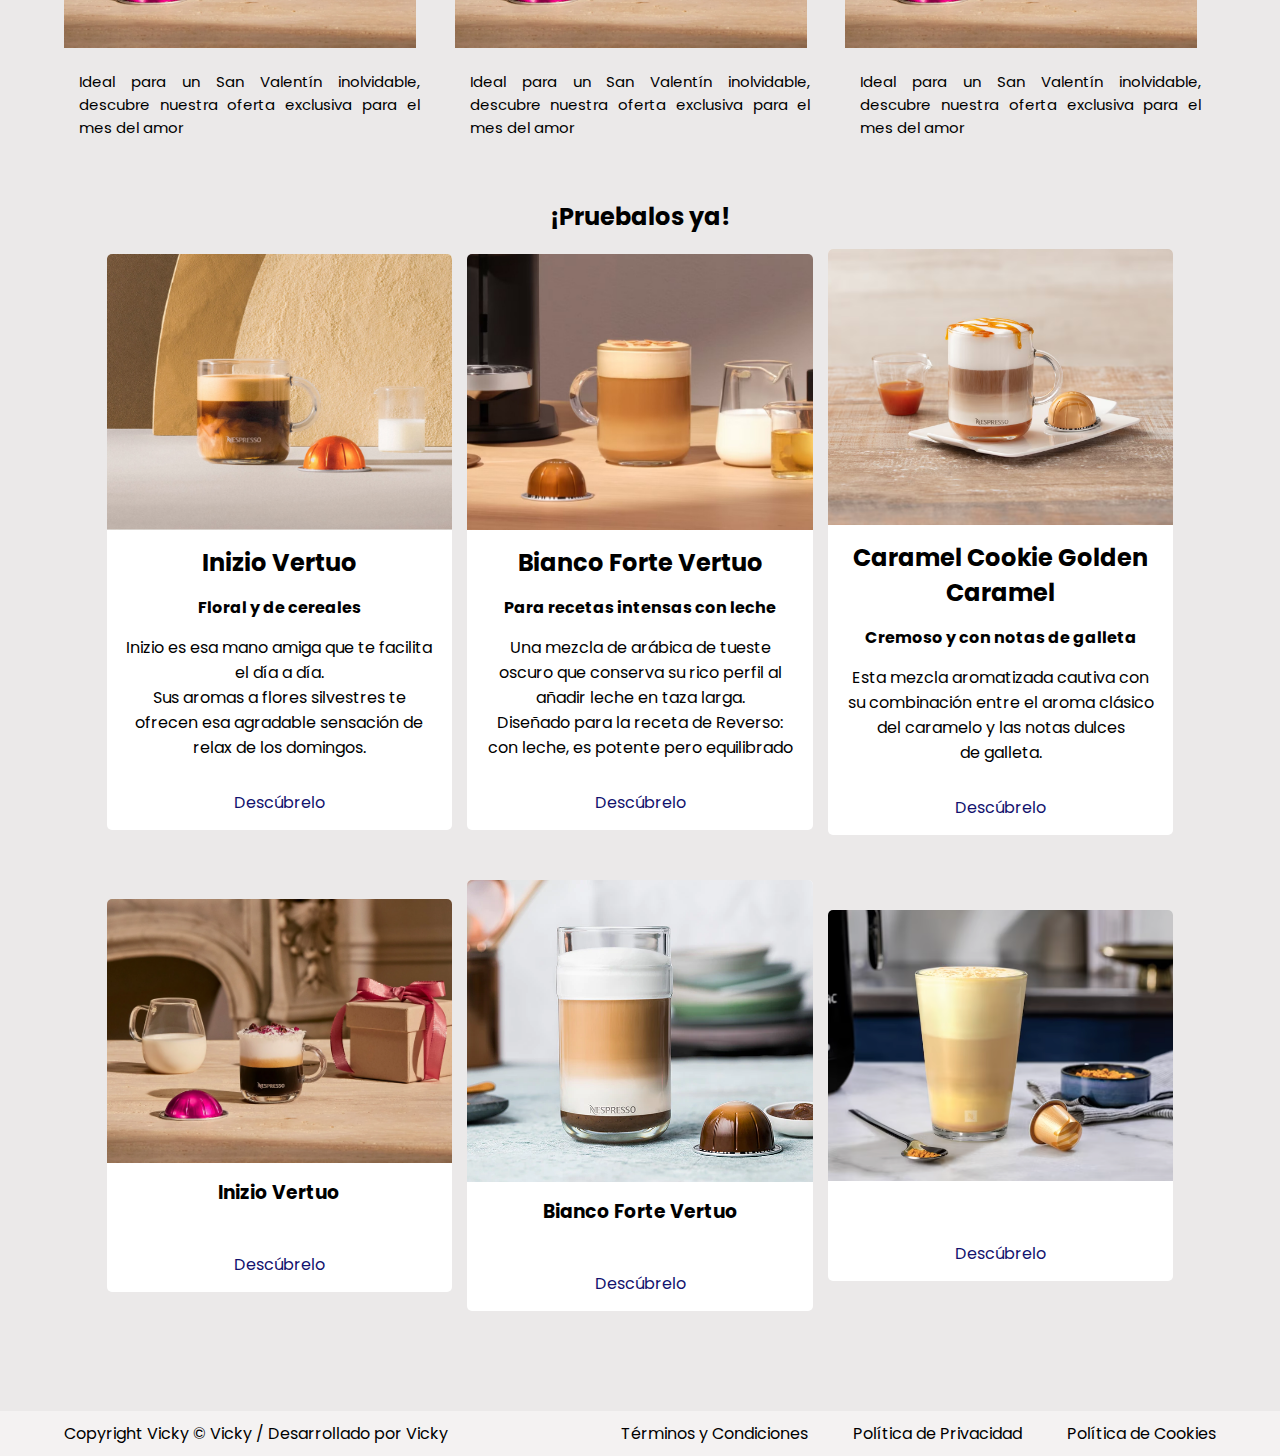
<file: nespresso/inicio.html>
<!DOCTYPE html>
<html lang="en">

 <head>
     <meta charset="UTF-8">
     <meta name="viewport" content="widht=device-widht , initial-scale=1.0">
     <meta name="name" content="Inicio">
     <meta name="description" content="Pagina principal">
     <meta name="author" content="Vicky">

     <link rel="icon" href="fotos/nespresso-3.svg">
     <link rel="stylesheet" href="styles/styles.css">
     

     <title>Nespresso Home</title>
 </head>

<!--Contenido-->
    <body>
    <!--Barra de Navegacion-->

    <nav class="menu">
        <a class="logo" href="inicio.html">
            <img src="fotos/nespresso-3 copia.svg" alt="nespresso-3" width="40px">
        </a>

        <ul>
            <li><a href="inicio.html">Home</a></li>
            <li><a href="tienda.html">Store</a></li>
            <li><a href="ayuda.html">+Info</a></li>
            <li><a href="contacto.html">Contact</a></li>
        </ul>
    </nav>

    <!--Cabecera-->
    <header>
        <h1 class="poppins-regular">NESPRESSO</h1>
        <div>
            <button class="button">Log In</button>
            <button class="button">Sign In</button>
        </div>
    </header>

    <div class="intro-cafes">
        <h2 class="poppins-regular">
            CAFÉ ORIGINAL
        </h2>
    </div>
    <div class="p-cafes">
        <p>Hecho con especial cuidado y con trasforndo sostenible</p>
    </div>

    <!--Contenido-->
    
    <main>
        
      <section class="sec-texto">
            <h1 class="titulo-cabecera poppins-regular">DESTACADOS</h1>
         <p class="poppins-regular p">Nuestras recomendaciones del mes, para que explores nuevos horizontes de sabor</p>
         
         <div class="columna">
             <div>
                <h1> VERTUO</h1>
                <br>
                <div style="overflow: hidden;">                
                    <a class="contenedor" href="inicio.html"><img src="fotos/Toccanto White Chocolate with Rose.png" alt="Toccanto White Chocolate with Rose"></a> 
                </div>
                <p class="p-descripciones">Ideal para un San Valentín inolvidable, descubre nuestra oferta exclusiva para el mes del amor</p>
             </div>
             
             <div>
                <h1> VERTUO</h1>
                <br>
                <div style="overflow: hidden;">
                    <a class="contenedor" href="inicio.html"><img src="fotos/Toccanto White Chocolate with Rose.png" alt="Toccanto White Chocolate with Rose"></a> 
                </div>
                <p class="p-descripciones">Ideal para un San Valentín inolvidable, descubre nuestra oferta exclusiva para el mes del amor</p>
             </div>

             <div>
                <h1> VERTUO</h1>
                <br>
                <div style="overflow: hidden;">
                    <a class="contenedor" href="inicio.html"><img src="fotos/Toccanto White Chocolate with Rose.png" alt="Toccanto White Chocolate with Rose"></a> 
                </div>
                <p class="p-descripciones">Ideal para un San Valentín inolvidable, descubre nuestra oferta exclusiva para el mes del amor</p>
             </div>  
         </div>
      </section>

        <section class="sec-texto-tarjeta">
            <h2>¡Pruebalos ya!</h2>

            <section class="sec-tarjeta">
                <div class="tarjeta">
                    <img src="fotos/inicio-vertuo.png" alt="Inizio Vertuo">
                    <h2>Inizio Vertuo</h2>
                    <h4>Floral y de cereales</h4>
                    <p>Inizio es esa mano amiga que te facilita el día a día.
                        <br>Sus aromas a flores silvestres te ofrecen esa agradable sensación de relax de los domingos.</p>
                    <a href="">Descúbrelo</a>
                </div>
                <div class="tarjeta">
                    <img src="fotos/bianco-forte-coffee.jpg" alt="Bianco Forte Vertuo">
                    <h2>Bianco Forte Vertuo</h2>
                    <h4>Para recetas intensas con leche</h4>
                    <p>Una mezcla de arábica de tueste oscuro que conserva
                        su rico perfil al añadir leche en taza larga.
                        <br>
                        Diseñado para la receta de Reverso: con leche, es potente pero equilibrado</p>
                    <a href="">Descúbrelo</a>
                </div>
                <div class="tarjeta">
                    <img src="fotos/caramel-cookie.png" alt="Caramel Cookie">
                    <h2>Caramel Cookie Golden Caramel</h2>
                    <h4>Cremoso y con notas de galleta</h4>
                    <p>Esta mezcla aromatizada cautiva con <br>su combinación entre
                        el aroma clásico del caramelo y las notas dulces de galleta.
                    </p>
                    <a href="">Descúbrelo</a>
                </div>
            </section>
        </section>

        <section class="sec-texto-tarjeta">

            <section class="sec-tarjeta">
                <div class="tarjeta">
                    <img src="fotos/Toccanto White Chocolate with Rose.png" alt="Inizio Vertuo">
                    <h3>Inizio Vertuo</h3>
                    <p></p>
                    <a href="">Descúbrelo</a>
                </div>
                <div class="tarjeta">
                    <img src="fotos/dp_lp_recipe_alternative_oat_milk.webp" alt="Bianco Forte Vertuo">
                    <h3>Bianco Forte Vertuo</h3>
                    <p></p>
                    <a href="">Descúbrelo</a>
                </div>
                <div class="tarjeta">
                    <img src="fotos/Captura de pantalla 2024-02-12 a las 14.20.45.png" alt="">
                    <h3></h3>
                    <p></p>
                    <a href="">Descúbrelo</a>
                </div>
            </section>
        </section>


     </main>
    
        <!--Pie de Pagina-->
         <footer>
            <a href=""><p>Copyright Vicky &copy; Vicky / Desarrollado por Vicky</p></a>
            <div>
                <a href="">
                    <p>Términos y Condiciones</p>
                </a>
                <a href="">
                    <p>Política de Privacidad</p>
                </a>
                <a href="">
                    <p>Política de Cookies</p>
                </a>
            </div>

            </footer>
    </body>
</html>
</file>
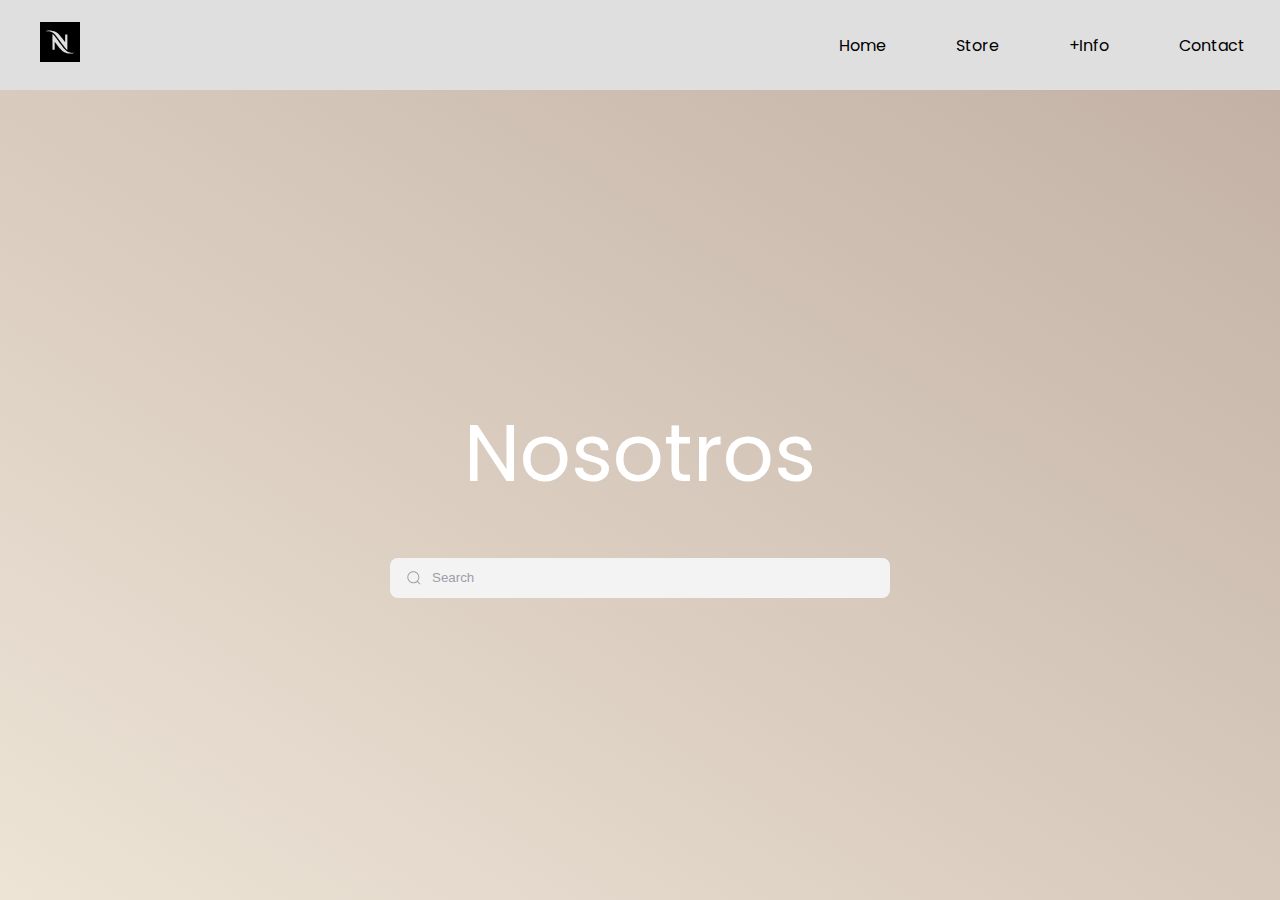
<file: nespresso/nosotros.html>
<!DOCTYPE html>
<html lang="en">
<head>
     <meta charset="UTF-8">
     <meta name="viewport" content="width=device-width, initial-scale=1.0">
     <meta name="name" content="Ayuda">
     <meta name="description" content="Pagina de ayuda">
     <meta name="author" content="Vicky">

     <title>Nespresso Help</title>

     <link rel="icon" href="fotos/nespresso-3.svg">
     <link rel="stylesheet" href="styles/styles.css">

    <title>Ayuda</title>
</head>


<body>
    <nav class="menu">
        <a class="logo" href="index.html">
            <img src="fotos/nespresso-3 copia.svg" alt="nespresso-3" width="40px">
        </a>
    
        <ul>
             <li><a href="index.html">Home</a></li>
             <li><a href="tienda.html">Store</a></li>
             <li><a href="nosotros.html">+Info</a></li>
             <li><a href="contacto.html">Contact</a></li>
        </ul>
    </nav>

    <header>
        <h1 class="poppins-regular">Nosotros</h1>
        <div class="group">
            <svg viewBox="0 0 24 24" aria-hidden="true" class="icon">
              <g>
                <path
                  d="M21.53 20.47l-3.66-3.66C19.195 15.24 20 13.214 20 11c0-4.97-4.03-9-9-9s-9 4.03-9 9 4.03 9 9 9c2.215 0 4.24-.804 5.808-2.13l3.66 3.66c.147.146.34.22.53.22s.385-.073.53-.22c.295-.293.295-.767.002-1.06zM3.5 11c0-4.135 3.365-7.5 7.5-7.5s7.5 3.365 7.5 7.5-3.365 7.5-7.5 7.5-7.5-3.365-7.5-7.5z"
                ></path>
              </g>
            </svg>
            <input class="input" type="search" placeholder="Search" />
        </div>
    </header>


</body>
</html>
</file>
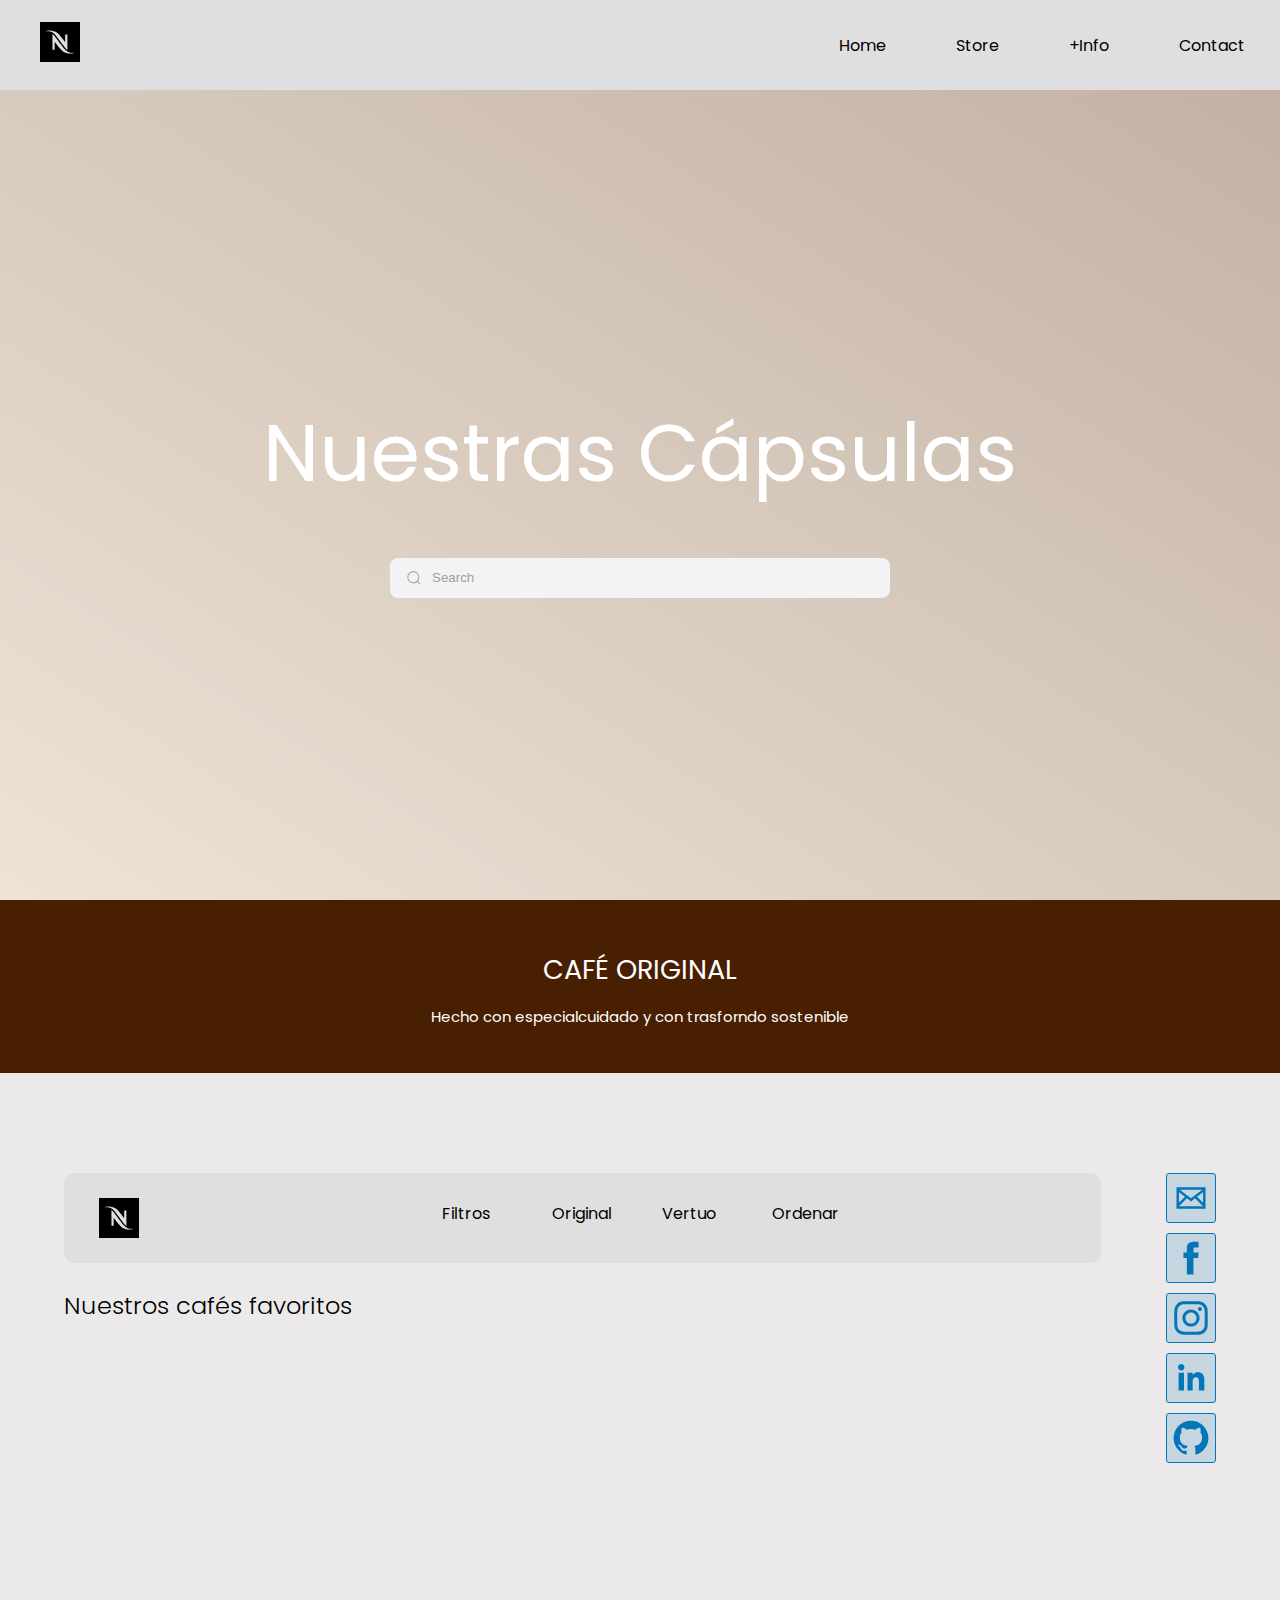
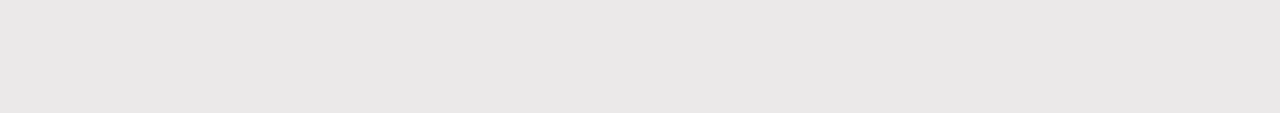
<file: nespresso/tienda.html>
<!DOCTYPE html>
<html lang="en">
<head>
     <meta charset="UTF-8">
     <meta name="viewport" content="width=device-width, initial-scale=1.0">
     <meta name="name" content="Tienda">
     <meta name="description" content="Pagina para comprar productos">
     <meta name="author" content="Vicky">

     <link rel="icon" href="fotos/nespresso-3.svg">
     <link rel="stylesheet" href="styles/styles.css">

     <title>Nespresso Shop</title>
</head>

<body>
    <nav class="menu">
        <a class="logo" href="index.html">
            <img src="fotos/nespresso-3 copia.svg" alt="nespresso-3" width="40px">
        </a>
    
        <ul>
             <li><a href="index.html">Home</a></li>
             <li><a href="tienda.html">Store</a></li>
             <li><a href="nosotros.html">+Info</a></li>
             <li><a href="contacto.html">Contact</a></li>
        </ul>
    </nav>

    <header>
        <h1 class="poppins-regular">Nuestras Cápsulas</h1>
        <div class="group">
            <svg viewBox="0 0 24 24" aria-hidden="true" class="icon">
              <g>
                <path
                  d="M21.53 20.47l-3.66-3.66C19.195 15.24 20 13.214 20 11c0-4.97-4.03-9-9-9s-9 4.03-9 9 4.03 9 9 9c2.215 0 4.24-.804 5.808-2.13l3.66 3.66c.147.146.34.22.53.22s.385-.073.53-.22c.295-.293.295-.767.002-1.06zM3.5 11c0-4.135 3.365-7.5 7.5-7.5s7.5 3.365 7.5 7.5-3.365 7.5-7.5 7.5-7.5-3.365-7.5-7.5z"
                ></path>
              </g>
            </svg>
            <input class="input" type="search" placeholder="Search" />
        </div>
    </header>

    <div class="intro-cafes">
        <h2 class="poppins-regular">
            CAFÉ ORIGINAL
        </h2>
    </div>
    <div class="p-cafes">
        <p>Hecho con especialcuidado y con trasforndo sostenible</p>
    </div>
       

    <main>

        <nav class="nav2">
            <a class="logo2" href="index.html">

                <img src="fotos/nespresso-3 copia.svg" alt="nespresso-3" width="40px">
               
                
            </a>
        
            <ul>
                 <li><a href="index.html">Filtros</a></li>
                 <li><a href="tienda.html">Original</a></li>
                 <li><a href="nosotros.html">Vertuo</a></li>
                 <li><a href="contacto.html">Ordenar</a></li>
            </ul>
            
        </nav>

        <div class="">
            
            <br>
            <h2 class="poppins-light">
                Nuestros cafés favoritos
            </h2>

        </div>


        <section class="iconos-sociales">
            <a href="">
                <svg viewbox="0 0 512 512" preserveAspectRatio="xMidYMid meet" width="512" height="512">
                    <path d="M101.3 141.6v228.9h0.3 308.4 0.8V141.6H101.3zM375.7 167.8l-119.7 91.5 -119.6-91.5H375.7zM127.6 194.1l64.1 49.1 -64.1 64.1V194.1zM127.8 344.2l84.9-84.9 43.2 33.1 43-32.9 84.7 84.7L127.8 344.2 127.8 344.2zM384.4 307.8l-64.4-64.4 64.4-49.3V307.8z"></path>
                </svg>
            </a>

            <a href="">
                <svg viewbox="0 0 512 512" preserveAspectRatio="xMidYMid meet" width="512" height="512">
                    <path d="M211.9 197.4h-36.7v59.9h36.7V433.1h70.5V256.5h49.2l5.2-59.1h-54.4c0 0 0-22.1 0-33.7 0-13.9 2.8-19.5 16.3-19.5 10.9 0 38.2 0 38.2 0V82.9c0 0-40.2 0-48.8 0 -52.5 0-76.1 23.1-76.1 67.3C211.9 188.8 211.9 197.4 211.9 197.4z"></path>
                </svg>
            </a>

            <a href="">
                <svg viewbox="0 0 512 512" preserveAspectRatio="xMidYMid meet" width="512" height="512">
                    <path d="M256 109.3c47.8 0 53.4 0.2 72.3 1 17.4 0.8 26.9 3.7 33.2 6.2 8.4 3.2 14.3 7.1 20.6 13.4 6.3 6.3 10.1 12.2 13.4 20.6 2.5 6.3 5.4 15.8 6.2 33.2 0.9 18.9 1 24.5 1 72.3s-0.2 53.4-1 72.3c-0.8 17.4-3.7 26.9-6.2 33.2 -3.2 8.4-7.1 14.3-13.4 20.6 -6.3 6.3-12.2 10.1-20.6 13.4 -6.3 2.5-15.8 5.4-33.2 6.2 -18.9 0.9-24.5 1-72.3 1s-53.4-0.2-72.3-1c-17.4-0.8-26.9-3.7-33.2-6.2 -8.4-3.2-14.3-7.1-20.6-13.4 -6.3-6.3-10.1-12.2-13.4-20.6 -2.5-6.3-5.4-15.8-6.2-33.2 -0.9-18.9-1-24.5-1-72.3s0.2-53.4 1-72.3c0.8-17.4 3.7-26.9 6.2-33.2 3.2-8.4 7.1-14.3 13.4-20.6 6.3-6.3 12.2-10.1 20.6-13.4 6.3-2.5 15.8-5.4 33.2-6.2C202.6 109.5 208.2 109.3 256 109.3M256 77.1c-48.6 0-54.7 0.2-73.8 1.1 -19 0.9-32.1 3.9-43.4 8.3 -11.8 4.6-21.7 10.7-31.7 20.6 -9.9 9.9-16.1 19.9-20.6 31.7 -4.4 11.4-7.4 24.4-8.3 43.4 -0.9 19.1-1.1 25.2-1.1 73.8 0 48.6 0.2 54.7 1.1 73.8 0.9 19 3.9 32.1 8.3 43.4 4.6 11.8 10.7 21.7 20.6 31.7 9.9 9.9 19.9 16.1 31.7 20.6 11.4 4.4 24.4 7.4 43.4 8.3 19.1 0.9 25.2 1.1 73.8 1.1s54.7-0.2 73.8-1.1c19-0.9 32.1-3.9 43.4-8.3 11.8-4.6 21.7-10.7 31.7-20.6 9.9-9.9 16.1-19.9 20.6-31.7 4.4-11.4 7.4-24.4 8.3-43.4 0.9-19.1 1.1-25.2 1.1-73.8s-0.2-54.7-1.1-73.8c-0.9-19-3.9-32.1-8.3-43.4 -4.6-11.8-10.7-21.7-20.6-31.7 -9.9-9.9-19.9-16.1-31.7-20.6 -11.4-4.4-24.4-7.4-43.4-8.3C310.7 77.3 304.6 77.1 256 77.1L256 77.1z"></path>
                    <path d="M256 164.1c-50.7 0-91.9 41.1-91.9 91.9s41.1 91.9 91.9 91.9 91.9-41.1 91.9-91.9S306.7 164.1 256 164.1zM256 315.6c-32.9 0-59.6-26.7-59.6-59.6s26.7-59.6 59.6-59.6 59.6 26.7 59.6 59.6S288.9 315.6 256 315.6z"></path>
                    <circle cx="351.5" cy="160.5" r="21.5"></circle>
                </svg>
            </a>

            <a href="">
                <svg viewbox="0 0 512 512" preserveAspectRatio="xMidYMid meet" width="512" height="512">
                    <path d="M186.4 142.4c0 19-15.3 34.5-34.2 34.5 -18.9 0-34.2-15.4-34.2-34.5 0-19 15.3-34.5 34.2-34.5C171.1 107.9 186.4 123.4 186.4 142.4zM181.4 201.3h-57.8V388.1h57.8V201.3zM273.8 201.3h-55.4V388.1h55.4c0 0 0-69.3 0-98 0-26.3 12.1-41.9 35.2-41.9 21.3 0 31.5 15 31.5 41.9 0 26.9 0 98 0 98h57.5c0 0 0-68.2 0-118.3 0-50-28.3-74.2-68-74.2 -39.6 0-56.3 30.9-56.3 30.9v-25.2H273.8z"></path>
                </svg>
            </a>

            <a href="">
                <svg viewbox="0 0 512 512" preserveAspectRatio="xMidYMid meet" width="512" height="512">
                    <path d="M256 70.7c-102.6 0-185.9 83.2-185.9 185.9 0 82.1 53.3 151.8 127.1 176.4 9.3 1.7 12.3-4 12.3-8.9V389.4c-51.7 11.3-62.5-21.9-62.5-21.9 -8.4-21.5-20.6-27.2-20.6-27.2 -16.9-11.5 1.3-11.3 1.3-11.3 18.7 1.3 28.5 19.2 28.5 19.2 16.6 28.4 43.5 20.2 54.1 15.4 1.7-12 6.5-20.2 11.8-24.9 -41.3-4.7-84.7-20.6-84.7-91.9 0-20.3 7.3-36.9 19.2-49.9 -1.9-4.7-8.3-23.6 1.8-49.2 0 0 15.6-5 51.1 19.1 14.8-4.1 30.7-6.2 46.5-6.3 15.8 0.1 31.7 2.1 46.6 6.3 35.5-24 51.1-19.1 51.1-19.1 10.1 25.6 3.8 44.5 1.8 49.2 11.9 13 19.1 29.6 19.1 49.9 0 71.4-43.5 87.1-84.9 91.7 6.7 5.8 12.8 17.1 12.8 34.4 0 24.9 0 44.9 0 51 0 4.9 3 10.7 12.4 8.9 73.8-24.6 127-94.3 127-176.4C441.9 153.9 358.6 70.7 256 70.7z"></path>
                </svg>
            </a>
        </section>
    </main>
     
    
</body>
</html>
</file>
<file: nespresso/styles/styles.css>
@import url('https://fonts.googleapis.com/css2?family=Inria+Sans:ital,wght@0,300;0,400;0,700;1,300;1,400;1,700&display=swap');
@import url('https://fonts.googleapis.com/css2?family=Poppins:ital,wght@0,100;0,200;0,300;0,400;0,500;0,600;0,700;0,800;0,900;1,100;1,200;1,300;1,400;1,500;1,600;1,700;1,800;1,900&display=swap');
@import url('https://fonts.googleapis.com/css2?family=Inria+Sans:ital,wght@0,300;0,400;0,700;1,300;1,400;1,700&family=Lato:ital,wght@0,100;0,300;0,400;0,700;0,900;1,100;1,300;1,400;1,700;1,900&display=swap');


* {
    margin: 0px;
    padding: 0px;
}

body {
    
    --color-principal: #f4f2f2;
    --color-secundario: #ebebeb;
    --color-acento: #4f4f4f;
    --color-texto: black;
    --gradient-semi: linear-gradient(to top right, rgb(241, 216, 170, .3), rgb(103, 47, 9, .3));
    --imagen-fondo: url(https://trade.nespresso.es/cdn/hub-recetas/img_video/receta_almond_reverso_1.jpg);
    background-color: #ebe9e9;
    font-family: "Poppins"
    
    
}



.poppins-thin {
    font-family: "Poppins", sans-serif;
    font-weight: 100;
    font-style: normal;
  }
  
  .poppins-extralight {
    font-family: "Poppins", sans-serif;
    font-weight: 200;
    font-style: normal;
  }
  
  .poppins-light {
    font-family: "Poppins", sans-serif;
    font-weight: 300;
    font-style: normal;
  }
  
  .poppins-regular {
    font-family: "Poppins", sans-serif;
    font-weight: 400;
    font-style: normal;
  }
  
  .poppins-medium {
    font-family: "Poppins", sans-serif;
    font-weight: 500;
    font-style: normal;
  }
  
  .poppins-semibold {
    font-family: "Poppins", sans-serif;
    font-weight: 600;
    font-style: normal;
  }
  
  .poppins-bold {
    font-family: "Poppins", sans-serif;
    font-weight: 700;
    font-style: normal;
  }
  
  .poppins-extrabold {
    font-family: "Poppins", sans-serif;
    font-weight: 800;
    font-style: normal;
  }
  
  .poppins-black {
    font-family: "Poppins", sans-serif;
    font-weight: 900;
    font-style: normal;
  }
  
  .poppins-thin-italic {
    font-family: "Poppins", sans-serif;
    font-weight: 100;
    font-style: italic;
  }
  
  .poppins-extralight-italic {
    font-family: "Poppins", sans-serif;
    font-weight: 200;
    font-style: italic;
  }
  
  .poppins-light-italic {
    font-family: "Poppins", sans-serif;
    font-weight: 300;
    font-style: italic;
  }
  
  .poppins-regular-italic {
    font-family: "Poppins", sans-serif;
    font-weight: 400;
    font-style: italic;
  }
  
  .poppins-medium-italic {
    font-family: "Poppins", sans-serif;
    font-weight: 500;
    font-style: italic;
  }
  
  .poppins-semibold-italic {
    font-family: "Poppins", sans-serif;
    font-weight: 600;
    font-style: italic;
  }

  .poppins-bold-italic {
    font-family: "Poppins", sans-serif;
    font-weight: 700;
    font-style: italic;
  }
  
  .poppins-extrabold-italic {
    font-family: "Poppins", sans-serif;
    font-weight: 800;
    font-style: italic;
  }
  
  .poppins-black-italic {
    font-family: "Poppins", sans-serif;
    font-weight: 900;
    font-style: italic;
  }


/*Estilos de Navegación*/
.menu {
    background-color: #dfdfdf;
    height: 10vh;
    color: var(--color-secundario);

    display: flex;
    justify-content: space-between;
    align-items: center;
    overflow: hidden;
    position: sticky;
    top: 0;
    z-index: 10;

    ul {
        display: flex;
        list-style: none;
    }

    li a {
        padding: 100px 35px;
        color: var(--color-texto);
        text-decoration: none;

        transition: background-colour .5s ease;

        &:hover {
            background-color: var(--color-secundario);
        }

        img {
            max-width: 150px;
        }
    }
}

.menu-desplegable {
    display: none;
    padding: 15px;
}

.btn-desplegable:hover .menu-desplegable {
    display:block;
    position: fixed;
    top: 10vh;

    background-color: white;
}

.mvl-desplegable {
    display: none;
}

.pag-actual {
    background-color: #bebebe;
}

.logo {
    width: 20vh;
    padding-left: 40px;
}

.logo2 {
    padding-top: 15px;
    padding-left: 35px;
    padding-right: 15px;
    justify-content: center;
    align-items: center;
    text-align: end;
}


nav ul {
    display: flex;
    list-style: none;
}

nav a {
    padding: 15px;
    color: var(--color-principal);
}

nav img {
    max-width: 64px;
}

/*Cabecera*/

.titulo-cabecera {
    color: black;
    font-size: 40px;
    width: fit-content;
    margin: auto;
}

.p {
    color: black;
    font-size: 15px;
    width: fit-content;
    margin: auto;
}


.p-descripciones {
    color: black;
    font-size: 15px;
    padding: 15px;
    width: fit-content;
    margin: auto;
}

header {
    background-image: var(--gradient-semi), var(--imagen-fondo);
    background-position: center center;
    background-repeat: no-repeat;
    background-size: cover;

    border-color: var(--color-acento);

    height: 90vh; /*Medidas proporcionales a la pagina*/

    display: flex;
    flex-direction: column;
    justify-content: center;
    align-items: center;
    .group {
        display: flex;
        align-items: center;
        position: relative;
        min-width: 500px;
        padding-top: 35px;
      }
      
      .input {
        width: 100%;
        height: 40px;
        line-height: 28px;
        padding: 0 1rem;
        padding-left: 2.5rem;
        border: 2px solid transparent;
        border-radius: 8px;
        outline: none;
        background-color: #f3f3f4;
        color: #0d0c22;
        transition: 0.3s ease;
      }
      
      .input::placeholder {
        color: #9e9ea7;
      }
      
      .input:focus,input:hover {
        outline: none;
        border-color: rgba(0, 48, 73, 0.4);
        background-color: #fff;
        box-shadow: 0 0 0 4px rgb(0 48 73 / 10%);
      }
      
      .icon {
        position: absolute;
        left: 1rem;
        fill: #9e9ea7;
        width: 1rem;
        height: 1rem;
      }
      

    

    .button {
        display: inline-block;
        padding: 20px 45px;
        margin-top: 12px;
        margin-left: 45px;
        margin-right: 45px;
        border: 0px solid #ffffff;
        border-radius: 4px;
        transition: all 0.2s ease-in;
        position: relative;
        overflow: hidden;
        font-size: 19px;
        cursor: pointer;
        color: black;
        z-index: 1;
    }

    .btn-vacio {
        content: "";
        position: absolute;
        left: 50%;
        transform: translateX(-50%) scaleY(1) scaleX(1.25);
        top: 100%;
        width: 140%;
        height: 180%;
        background-color: rgba(0, 0, 0, 0.05);
        border-radius: 50%;
        display: block;
        transition: all 0.5s 0.1s cubic-bezier(0.55, 0, 0.1, 1);
        z-index: -1;
    }

    .button::after {
        content: "";
        position: absolute;
        left: 55%;
        transform: translateX(-50%) scaleY(1) scaleX(1.45);
        top: 180%;
        width: 160%;
        height: 190%;
        background-color: #a15016;
        border-radius: 50%;
        display: block;
        transition: all 0.5s 0.1s cubic-bezier(0.55, 0, 0.1, 1);
        z-index: -1;
    }

    .button:hover {
        color: #ffffff;
        border: 1px solid #a15016;
      }
      
      .button:hover:before {
        top: -35%;
        background-color: #a15016;
        transform: translateX(-50%) scaleY(1.3) scaleX(0.8);
      }
      
      .button:hover:after {
        top: -45%;
        background-color: #a15016;
        transform: translateX(-50%) scaleY(1.3) scaleX(0.8);
      }

    h1 {
        text-align: center;
        padding-bottom: 10px;
        color: #ffffff;
        font-size: 5em;
    }

    
}

.intro-cafes {
    display: flex;
    align-content: center;
    justify-content: center;
    text-align: center;
    background: #491f01;
    color: white;
    font-size: 18px;
    padding-top: 50px;
    padding-bottom: 15px;

}

.p-cafes {
    display: flex;
    align-content: center;
    justify-content: center;
    text-align: center;
    background: #491f01;
    color: white;
    font-size: 15px;
    padding-bottom: 5vh;
}

.nav2 {
    background-color: #dfdfdf;
    height: 10vh;
    width: 90%;
    color: var(--color-acento);
    border-radius: 10px;

    display: flex;
    align-items: center;
    overflow: hidden;
    top: 25px;
    z-index: 10;

    ul { 
        list-style: none;
        margin: 0;
        padding: 0;
        margin-left: auto; 
        margin-right: auto;
        background-color: #dfdfdf;
        display: flex;
        justify-content: space-between;
        padding-top: 45px;
        border-radius: 10px;
        box-shadow: 0 10px 50px 0 rgba(#05043e, .25);
    }

    a {
        color: #000000; 
        text-decoration: none;
        display: flex;
        flex-direction: row;
        align-items: normal;
        justify-content: space-between;
        width: 5rem;
        height: 5rem;
        border-radius: 5px;
        position: relative;

        &:hover, &:focus, &.active {
            background-color: var(--color-secundario);
            outline: 0;
            span { 
                transform: scale(1);
                opacity: 1;
            }
        }
    }
}
 




/*Estilos del Contenido*/

/*Main*/
main {
    width: 90vw;
    margin: 100px auto;
}


.contenedor {
    
    img {
        text-decoration: none;
        width: 95%;

        &:hover{
            -webkit-transform: scale(1.3); transform: scale(1.3);
            transition: 0.5s;
           
        }

    }
}

.sec-texto {
    display: flex;
    flex-direction: column;
    gap: 25px;
    text-align: justify;
    text-wrap: pretty;
    
    
    .columna {
        display: flex;
        gap: 20px;
        align-items: center center;
    }
}

.sec-texto-tarjeta {
    display: flex;
    flex-direction: column;
    padding-top: 45px;
    gap: 15px;
    text-align: center;
    text-wrap: pretty;
}


.sec-tarjeta {
    display: flex;
    gap: 15px;
    justify-content: center;
    align-items: center;
    
}

.tarjeta {
    background-color: rgb(255, 255, 255);
    display: flex;
    flex-direction: column;
    gap: 15px;
    border-radius: 5px;
    overflow: hidden;
    

    height: auto;
    width: 30%;
    
    h2, h4, p {
        margin: 0px 15px;
        justify-items: auto;
        justify-content: space-between;
    }

    a {
        background-color: rgb(255, 255, 255);
        color: rgb(18, 18, 110);
        text-decoration: none;
        padding: 15px 0px;
        border-bottom-right-radius: 15px;
        border-bottom-left-radius: 15px;
        text-align: center;
        transition: all .5s ease;

        &:hover {
            color:white;
            background-color: #a15016;
            border-bottom-left-radius: 5px;
            border-bottom-right-radius: 5px;
        }
    }
}

.iconos-sociales {
    display: flex;
    justify-content: center;    
    gap: 10px;
    z-index: 4;

    /*Para que se quede pegado a la derecha mientras navego*/
    align-items: flex-end;
    flex-direction: column;
    position: sticky;
    bottom: 10px;

    a {
        width: 48px;
        height: 48px;
        background-color: #c5d6e0;
        border: 1px solid #0476b8;
        border-radius: 3px;
        transition: background-color .5s ease;

        &:hover {
            background-color: #62a5cc;
        }
    }

    svg {
        width: 48px;
        height: 48px;
        fill: #0476b8;
    }
}

/*Estilos de Pie de Pagina*/
footer {

    padding-left: 5%;
    padding-right: 5%;
    a {
        text-decoration: none;
        color: var(--color-texto);

        &:hover {
            color: #377aff;
        }
    }

    color: var(--color-acento);
    background-color: var(--color-principal);
    height: 5vh;

    display: flex;
    align-items: center;
    justify-content: space-between;

    div {
        display: flex;
        gap: 5vh;
    }
}

@media screen and (max-width: 600px){
    nav {
        flex-direction: column;
        justify-content: center;
        height: 25vh;
        text-align: center;
        gap: 10px;
        padding-left: 0px;

        ul {
            flex-direction: column;
            gap: 5px;
        }

        li a {
            padding: 0;
        }

        .pag-actual {
            background-color: transparent;
        }

        header {
            height: 75vh;

            h1 {
                font-size: 2.2rem;
            }
        }

        main {
            width: 94vw;
        }
        .columna {
            flex-direction: column;
        }

        article {
            flex-direction: column;
        }

        .sec-tarjeta {
            flex-direction: column;
        }

        .tarjeta {
            width: 100%;
        }
    }

}
</file>
<file: ejemplo mie 14/estilos/estilos.css>
* {
    /* Resetear margin y padding por defecto */
    margin: 0px;
    padding: 0px;
}

body {
    /* Variables CSS */
    --color-principal: #0476b8;
    --color-secundario: #b63cfd;
    --color-acento: #ffffff;
    --opacidad: 0.6;
    --gradiente-semi: linear-gradient(to top right, rgba(5, 120, 186, var(--opacidad)), rgba(181, 59, 252, var(--opacidad)));
    --imagen-fondo: url("https://i.pinimg.com/originals/05/34/39/0534399ed647e520d234c9bb77fe366a.gif");

    /* Estilos generales */
    font-family: 'American Typewriter', 'Arial Narrow', Arial, sans-serif;
}

/* BARRA DE NAVEGACIÓN */
nav {
    background-color: var(--color-acento);
    padding: 0px 0px 0px 20px;
    height: 10vh;
    display: flex;
    justify-content: space-between;
    align-items: center;
    overflow: hidden;
    position: sticky;
    top: 0;
    z-index: 10;

    ul {
        display: flex;
        list-style: none;
    }

    li a {
        padding: 100px 35px;
        color: #222;
        text-decoration: none;
        transition: background-color .5s ease;

        &:hover {
            background-color: #d3d3d3;
        }
    }

    img {
        width: 58px;
    }
}

.menu-desplegable {
    display: none;

    padding: 15px;
}

.btn-desplegable:hover .menu-desplegable {
    display: block;
    position: fixed;
    top: 10vh;

    background-color: white;
}

.mvl-desplegable {
    display:none;
}

.pag-actual {
    background-color: #d3d3d3;
}

/* CABECERA */
header {    
    background: var(--gradiente-semi), var(--imagen-fondo);
    background-repeat: no-repeat;
    background-size: cover;
    background-position: center center;
    height: 90vh;
    display: flex;
    flex-direction: column;
    justify-content: center;
    align-items: center;

    button {
        padding: 15px;
        background-color: white;
        margin: 20px;
        border: 5px solid white;   
        font-weight: 900; 
    }

    .btn-vacio {
        background-color: transparent;
        color: white;

        &:hover {
            background-color: white;
            color: black;
        }
    }
      
    .btn-relleno:hover {
        background-color: transparent;
        color: white;
    }

    h1 {
        color: var(--color-acento);
        font-size: 4em;
        border: 5px dashed white;
        padding: 5px;
    }
}

/* MAIN */
main {
    width: 60vw;
    margin: 10px auto;
}

.sec-texto {
    display: flex;
    flex-direction: column;
    gap: 12px;
    text-align: justify;
    text-wrap: pretty;
    z-index: 6;

    > h2 {
        margin-top: 10vh;
        margin-bottom: 2vh;
        font-size: 250%;
    }

    .columna {
        display: flex;
        gap: 20px;
    }
}

article {
    display: flex;
    gap: 15px;
    z-index: 6;

    img {
        width: 25%;
    }

    p {
        margin: 15px 0px 35px 0px;
    }

    a {
        text-decoration: none;
        padding: 20px 25px;
        color: #222;
        background-color: #d3d3d3;
        transition: all .5s ease;

        &:hover {
            background-color: #0476b8;
            color: white;
        }
    }
}

.sec-tarjeta {
    display: flex;
    gap: 15px;
    justify-content: space-between;
    align-items: center;
    z-index: 6;
}

.tarjeta {
    background-color: #d3d3d3;
    display: flex;
    flex-direction: column;
    gap: 15px;
    border-radius: 15px;

    width: 30%;

    img {
        border-top-right-radius: 15px;
        border-top-left-radius: 15px;
    }

    h3, h4, p {
        margin: 0px 15px;
    }

    a {
        background-color: #0476b8;
        color: white;
        text-decoration: none;
        padding: 15px 0px;
        border-bottom-left-radius: 15px;
        border-bottom-right-radius: 15px;
        text-align: center;
        transition: all .5s ease;

        &:hover {
            background-color: #b63cfd;
        }
    }
}

.iconos-sociales {
    margin: 25px 0px;
    display: flex;
    justify-content: center;    
    gap: 10px;
    z-index: 4;

    /*Para que se quede pegado a la derecha mientras navego*/
    align-items: flex-end;
    flex-direction: column;
    margin-right: -14vw;
    position: sticky;
    bottom: 10px;

    a {
        width: 48px;
        height: 48px;
        background-color: #c5d6e0;
        border: 1px solid #0476b8;
        border-radius: 3px;
        transition: background-color .5s ease;

        &:hover {
            background-color: #62a5cc;
        }
    }

    svg {
        width: 48px;
        height: 48px;
        fill: #0476b8;
    }
}

.sec-form {
    margin: 50px auto;
    width: fit-content;
    background-color: #d3d3d3;
    padding: 50px;
    border-radius: 5px;
    text-align: center;

    h2 {
        margin-bottom: 20px;
    }

    form {
        display: flex;
        flex-direction: column;
        align-items: flex-start;
    }
}

.form-texto{
    margin: 0px 10px;
    border: none;
    background-color: transparent;
    font-family: "American Typewriter";
    border-bottom: 1px solid #0476b8;
    padding: 5px 5px 0px 5px;
}


#caja-tick{
    border: none;
}

#btn-mandar{
    border: none;
    padding: 15px;
    margin: auto;

    &:hover {
        background-color: #0476b8;
        color: white;
    }
}

/* PIE DE PÁGINA */
footer {
    background-color: var(--color-acento);
    height: 12vh;
    display: flex;
    align-items: center;
    justify-content: center;
    flex-direction: column;
    gap: 5px;

    p {
        font-size: 75%;
    }
}


/*TODO LO QUE TIENE QUE VER CON MÓVIL ESTÁ A PARTIR DE AQUÍ*/
@media screen and (max-width: 600px) {
    nav {
        flex-direction: column;
        justify-content: center;
        height: 25vh;
        text-align: center;
        gap: 10px;
        padding-left: 0px;

        ul {
            flex-direction: column;
            gap: 5px;
            
            li {
                display: none;
            }
        }

        li a {
            padding: 0;
        }
    }

    .pag-actual {
        background-color: transparent;
    }

    header {
        height: 75vh;

        h1 {
            font-size: 2.2rem;
        }
    }

    main {
        width: 94vw;
    }

    .columna {
        flex-direction: column;
    }

    article {
        flex-direction: column;
    }

    .sec-tarjeta {
        flex-direction: column;
    }

    .tarjeta {
        width: 100%;
    }
}
</file>
